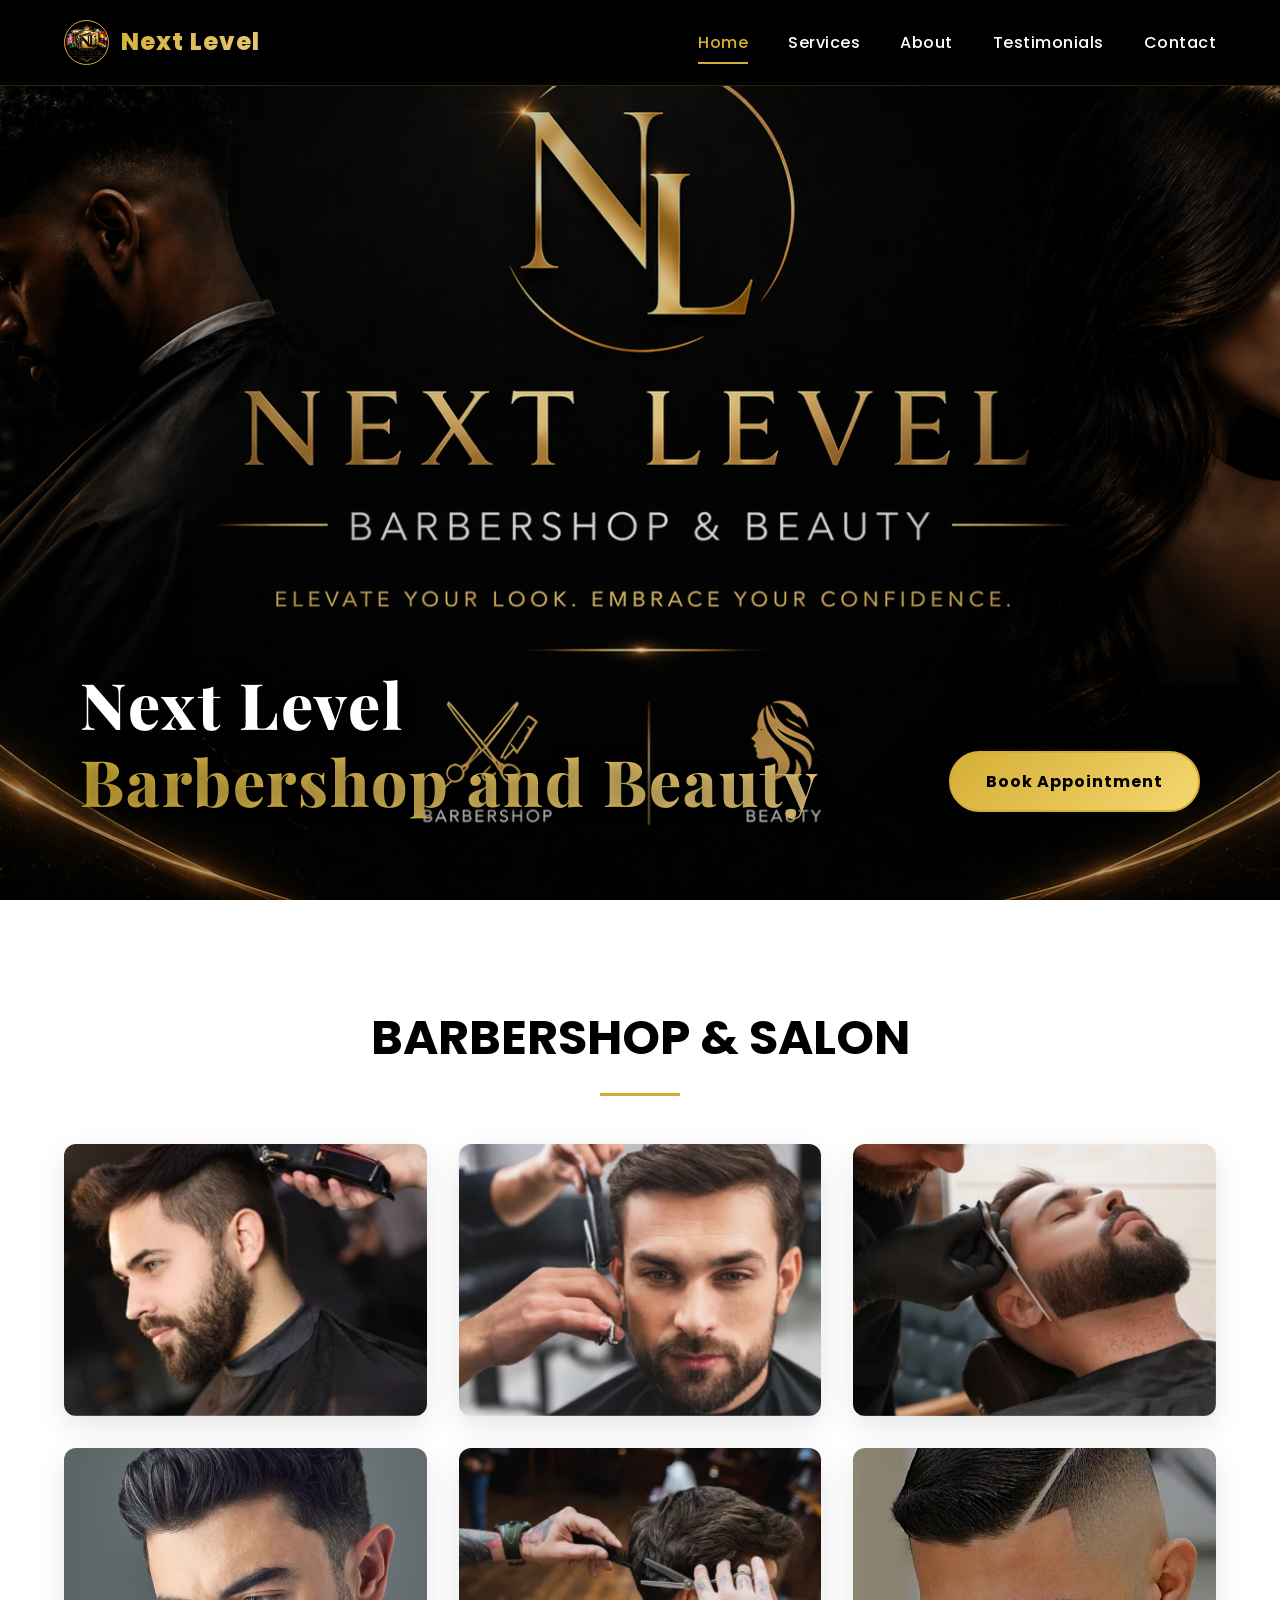
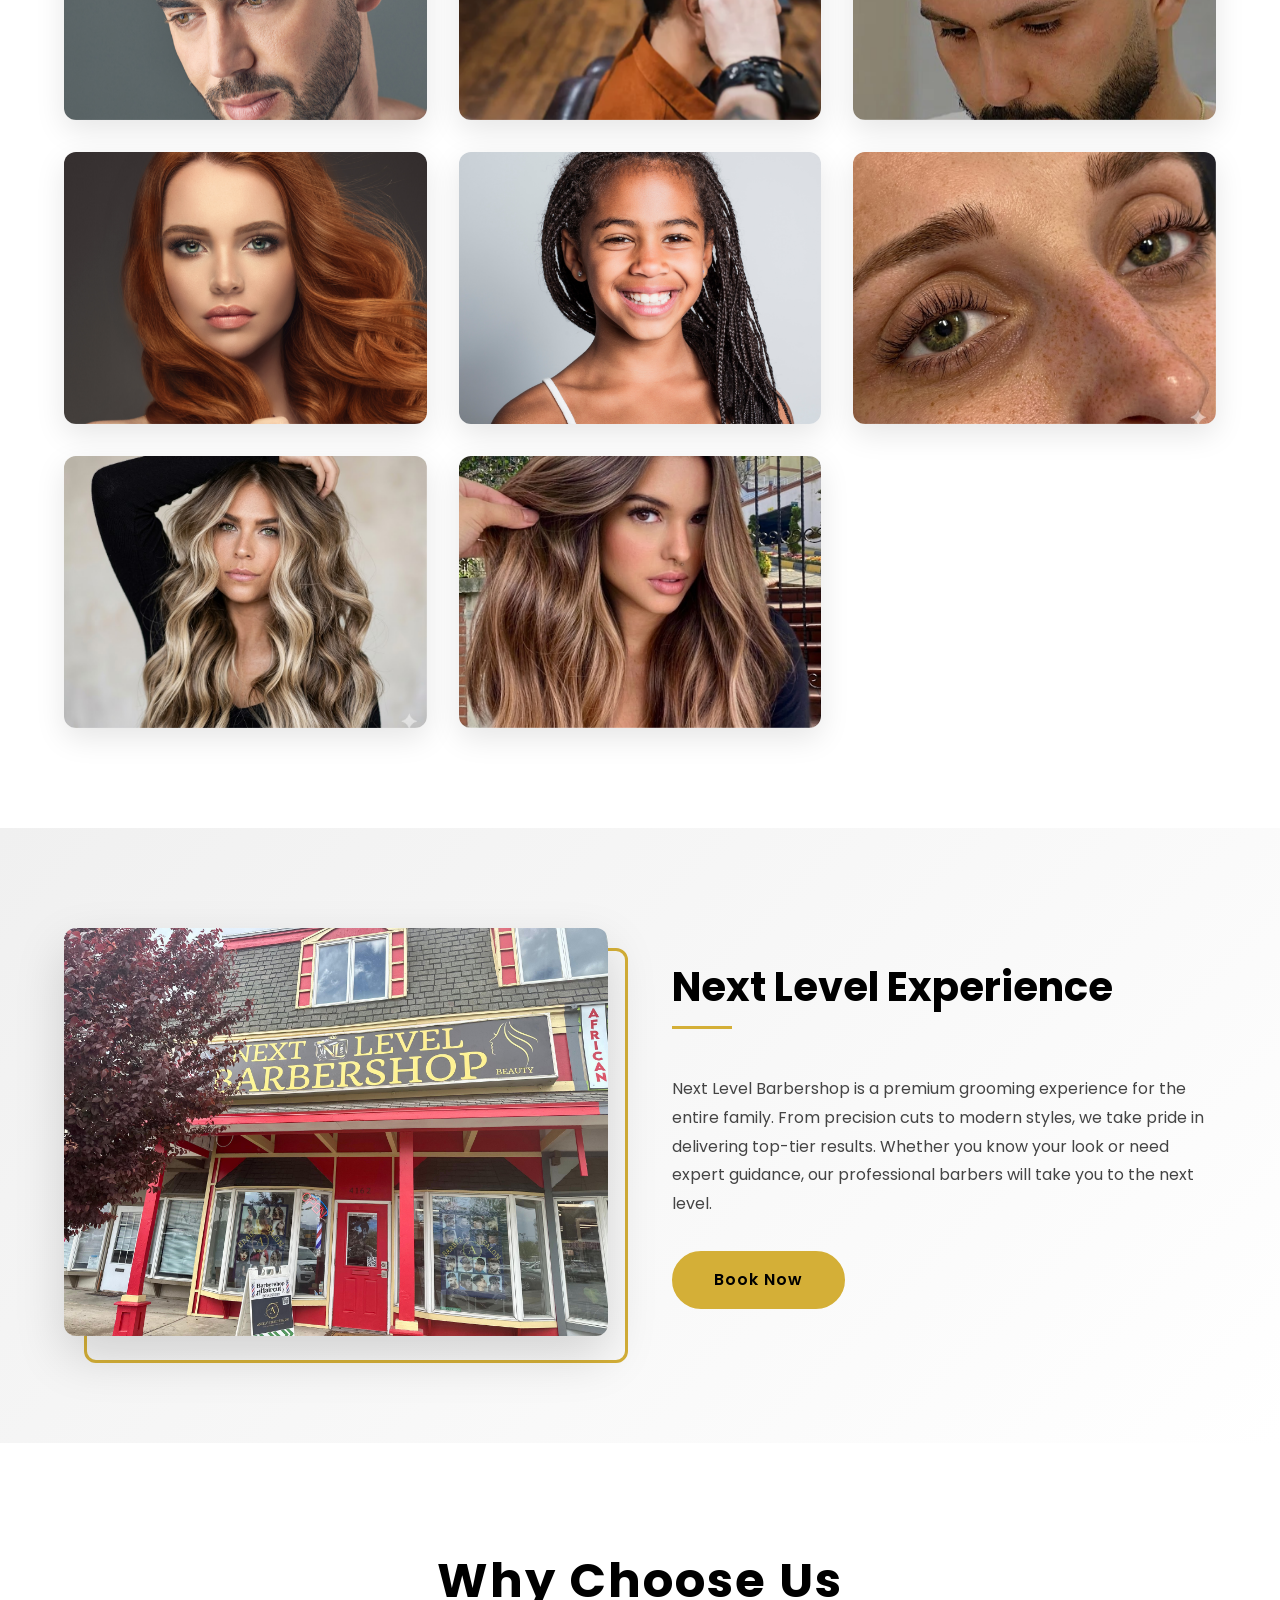
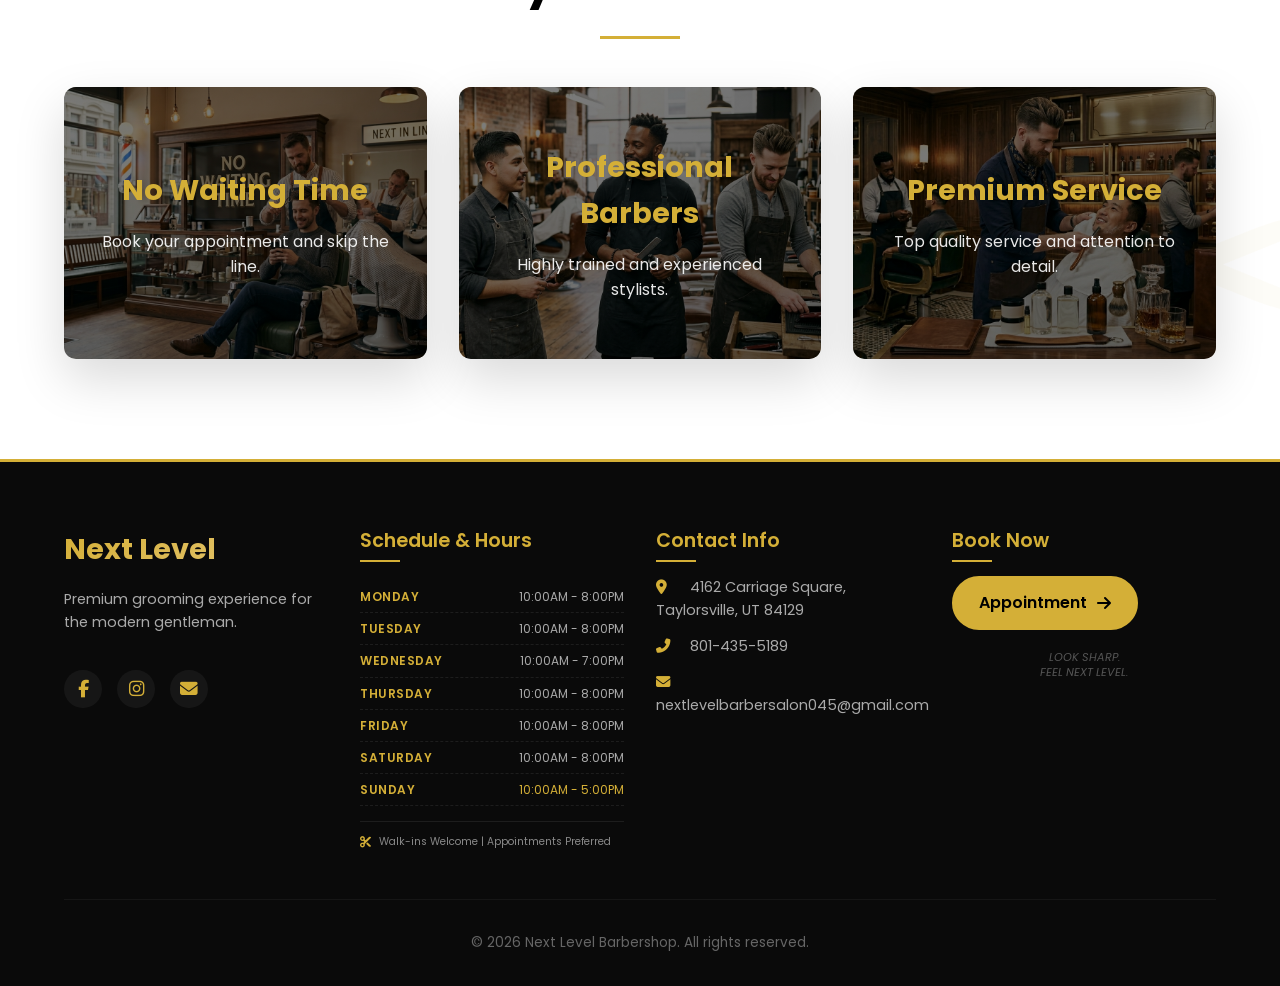
<file: index.html>
<!DOCTYPE html>
<html lang="en">
<head>
    <meta charset="UTF-8">
    <meta name="viewport" content="width=device-width, initial-scale=1.0">
    <meta name="description" content="Next Level Barbershop - La mejor barbería en Taylorsville, UT. Cortes de cabello, arreglo de barba, coloración y más. Reserva tu cita online.">
    <meta name="keywords" content="barbería, barbershop, cortes de cabello, fade, barba, Taylorsville, Utah">
    <meta name="author" content="Next Level Barbershop">
    <meta name="geo.region" content="US-UT">
    <meta name="geo.placename" content="Taylorsville">
    <meta name="geo.position" content="40.68066;-111.94588">
    <meta name="ICBM" content="40.68066, -111.94588">
    <meta name="robots" content="index, follow">
    <title>Next Level Barbershop | Barbería Premium en Taylorsville, UT</title>
    
    <!-- Favicon -->
    <link rel="icon" type="image/png" sizes="32x32" href="img/logo.png">
    <link rel="icon" type="image/png" sizes="16x16" href="img/logo.png">
    <link rel="apple-touch-icon" sizes="180x180" href="img/logo.png">
    <link rel="shortcut icon" type="image/png" href="img/logo.png">

    <!-- CSS -->
    <link rel="stylesheet" href="css/styles.css">

    <!-- Google Fonts & Font Awesome -->
    <link href="https://fonts.googleapis.com/css2?family=Poppins:wght@300;400;600;800&family=Playfair+Display:wght@400;700&display=swap" rel="stylesheet">
    <link rel="stylesheet" href="https://cdnjs.cloudflare.com/ajax/libs/font-awesome/6.5.0/css/all.min.css">
</head>
<body>

    <!-- PRELOADER -->
    <div id="preloader">
        <div class="loader-content">
            <img src="img/logo.png" alt="Next Level Logo">
            <div class="spinner"></div>
            <h3>NEXT LEVEL</h3>
            <p>Loading experience...</p>
        </div>
    </div>

    <!-- NAVBAR -->
    <header class="navbar">
        <div class="logo-container">
            <img src="img/logo.png" alt="Next Level Barbershop" class="logo-img">
            <span class="logo-text">Next Level</span>
        </div>

        <div class="menu-toggle">
            <i class="fas fa-bars"></i>
        </div>

        <ul class="nav-menu">
            <li><a href="index.html" class="nav-link active">Home</a></li>
            <li><a href="services.html" class="nav-link">Services</a></li>
            <li><a href="about.html" class="nav-link">About</a></li>
            <li><a href="testimonials.html" class="nav-link">Testimonials</a></li>
            <li><a href="contact.html" class="nav-link">Contact</a></li>
        </ul>
    </header>

    <!-- HERO SECTION - H1 IZQUIERDA, BOTÓN DERECHA -->
    <section class="hero">
        <div class="overlay"></div>
        <div class="hero-content">
            <h1 class="hero-title">Next Level<br><span>Barbershop and Beauty </span></h1>
        </div>
        <div class="hero-btn">
            <a href="https://www.vagaro.com/angelysbeautyandbarbersalon/book-now" class="btn">Book Appointment</a>
        </div>
    </section>

    <!-- SERVICES GALLERY -->
    <section id="services" class="gallery">
        <h2>BARBERSHOP & SALON</h2>
        <div class="gallery-grid">
            <div class="gallery-item" data-title="High Fade">
                <img src="img/highfade2.png" alt="High Fade">
            </div>
            <div class="gallery-item" data-title="Classic Cut">
                <img src="img/ClassicCut.png" alt="Classic Cut">
            </div>
            <div class="gallery-item" data-title="Beard Trim">
                <img src="img/BeardTrim.png" alt="Beard Trim">
            </div>
            <div class="gallery-item" data-title="Skin Fade">
                <img src="img/SkinFade.png" alt="Skin Fade">
            </div>
            <div class="gallery-item" data-title="Textured Flow Fade">
                <img src="img/TextureFade.png" alt="Textured flow fade">
            </div>
            <div class="gallery-item" data-title="Artist Design">
                <img src="img/Artistdesign.jpg" alt="Artist design">
            </div>
            <div class="gallery-item" data-title="Women's Perm">
                <img src="img/WomensPerm.png" alt="Women's Perm">
            </div>
            <div class="gallery-item" data-title="Children's Cut">
                <img src="img/childrencut.png" alt="Children's Cut">
            </div>
            <div class="gallery-item" data-title="Lash Lift And Tint">
                <img src="img/Lashliftandtint.jpg" alt="Lash Lift And Tint">
            </div>
            <div class="gallery-item" data-title="Money Piece">
                <img src="img/Moneypiecebalayage.jpg" alt="Money Piece Balayage">
            </div>
            <div class="gallery-item" data-title="Caramel Balayage">
                <img src="img/Caramelbalayage.jpg" alt="Caramel Balayage">
            </div>
        </div>
    </section>

    <!-- ABOUT SECTION -->
    <section id="about" class="about">
        <div class="about-container">
            <div class="about-image">
                <img src="img/about2.jpeg" alt="Barber">
            </div>
            <div class="about-text">
                <h2>Next Level Experience</h2>
                <p>
                    Next Level Barbershop is a premium grooming experience for the entire family.
                    From precision cuts to modern styles, we take pride in delivering top-tier results.
                    Whether you know your look or need expert guidance, our professional barbers will take you to the next level.
                </p>
                <a href="https://www.vagaro.com/angelysbeautyandbarbersalon/book-now" class="btn">Book Now</a>
            </div>
        </div>
    </section>

    <!-- BENEFITS SECTION -->
    <section class="benefits-section">
        <h2 class="section-title center">Why Choose Us</h2>
        <div class="benefits">
            <div class="benefit benefit-1">
                <div class="overlay">
                    <h3>No Waiting Time</h3>
                    <p>Book your appointment and skip the line.</p>
                </div>
            </div>
            <div class="benefit benefit-2">
                <div class="overlay">
                    <h3>Professional Barbers</h3>
                    <p>Highly trained and experienced stylists.</p>
                </div>
            </div>
            <div class="benefit benefit-3">
                <div class="overlay">
                    <h3>Premium Service</h3>
                    <p>Top quality service and attention to detail.</p>
                </div>
            </div>
        </div>
    </section>

    <!-- FOOTER -->
    <footer class="footer">
        <div class="footer-container">
            <div class="footer-col">
                <h3>Next Level</h3>
                <p>Premium grooming experience for the modern gentleman.</p>
                <div class="socials">
                    <a href="https://web.facebook.com/profile.php?id=100095076344630" target="_blank" rel="noopener noreferrer" title="Facebook"><i class="fab fa-facebook-f"></i></a>
                    <a href="https://www.instagram.com/angelysbeautynbarber" target="_blank" rel="noopener noreferrer" title="Instagram"><i class="fab fa-instagram"></i></a>
                    <a href="mailto:nextlevelbarbersalon045@gmail.com" title="Email"><i class="fas fa-envelope"></i></a>
                </div>
            </div>

            <div class="footer-col">
                <h4>Schedule & Hours</h4>
                <div class="hours-list">
                    <div class="hour-row"><span class="day">MONDAY</span><span class="time">10:00AM - 8:00PM</span></div>
                    <div class="hour-row"><span class="day">TUESDAY</span><span class="time">10:00AM - 8:00PM</span></div>
                    <div class="hour-row"><span class="day">WEDNESDAY</span><span class="time">10:00AM - 7:00PM</span></div>
                    <div class="hour-row"><span class="day">THURSDAY</span><span class="time">10:00AM - 8:00PM</span></div>
                    <div class="hour-row"><span class="day">FRIDAY</span><span class="time">10:00AM - 8:00PM</span></div>
                    <div class="hour-row"><span class="day">SATURDAY</span><span class="time">10:00AM - 8:00PM</span></div>
                    <div class="hour-row sunday"><span class="day">SUNDAY</span><span class="time">10:00AM - 5:00PM</span></div>
                </div>
                <div class="walkin-badge">
                    <i class="fas fa-cut"></i>
                    <span>Walk-ins Welcome | Appointments Preferred</span>
                </div>
            </div>

            <div class="footer-col">
                <h4>Contact Info</h4>
                <ul>
                    <li><i class="fas fa-map-marker-alt"></i> 4162 Carriage Square, Taylorsville, UT 84129</li>
                    <li><i class="fas fa-phone-alt"></i> 801-435-5189</li>
                    <li><i class="fas fa-envelope"></i> nextlevelbarbersalon045@gmail.com</li>
                </ul>
            </div>

            <div class="footer-col">
                <h4>Book Now</h4>
                <a href="https://www.vagaro.com/angelysbeautyandbarbersalon/book-now" class="btn-footer" target="_blank" rel="noopener noreferrer">
                    Appointment <i class="fas fa-arrow-right"></i>
                </a>
                <div class="footer-slogan">
                    <p>LOOK SHARP.<br>FEEL NEXT LEVEL.</p>
                </div>
            </div>
        </div>
        <div class="footer-bottom">
            <p>&copy; 2026 Next Level Barbershop. All rights reserved.</p>
        </div>
    </footer>

    <!-- SCRIPTS -->
    <script src="js/navbar.js"></script>
    <script>
        // Preloader
        window.addEventListener("load", function() {
            const preloader = document.getElementById("preloader");
            if (preloader) {
                setTimeout(() => {
                    preloader.style.opacity = "0";
                    setTimeout(() => {
                        preloader.style.display = "none";
                    }, 500);
                }, 800);
            }
        });
    </script>
</body>
</html>
</file>
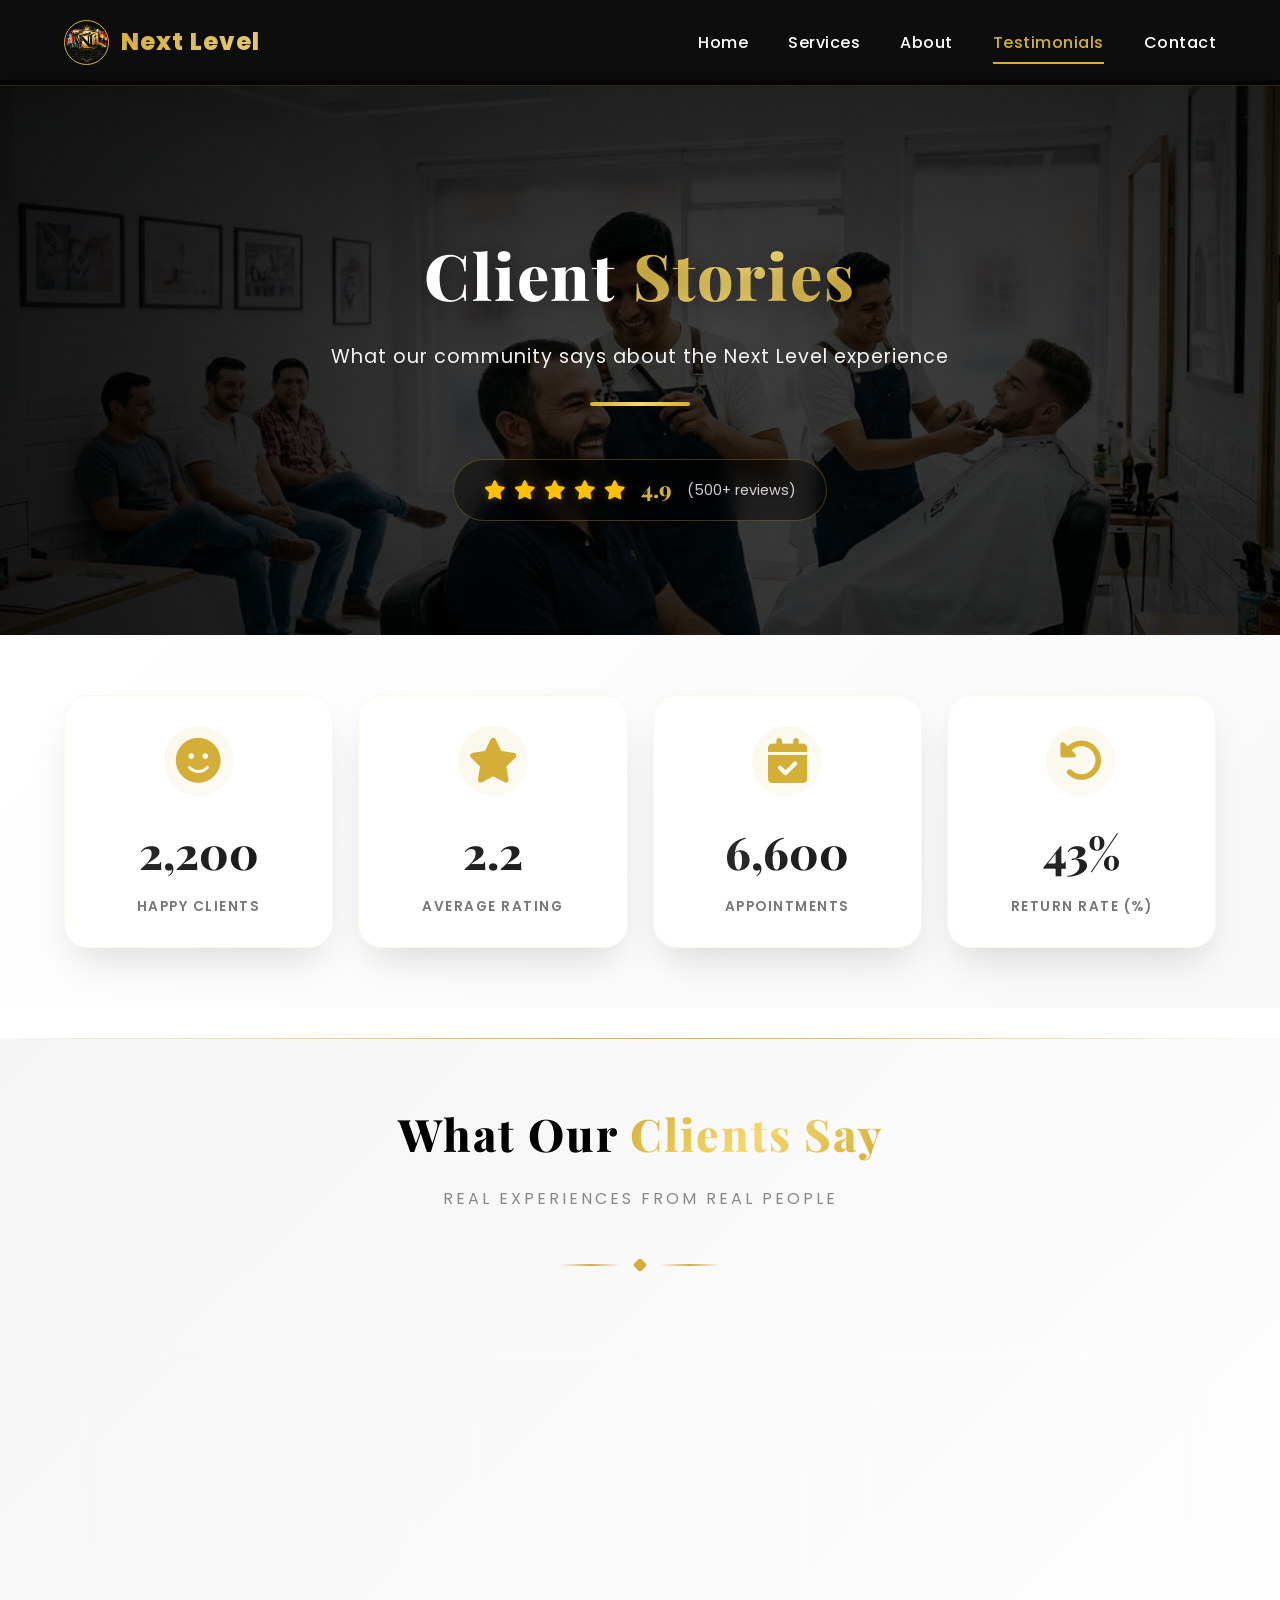
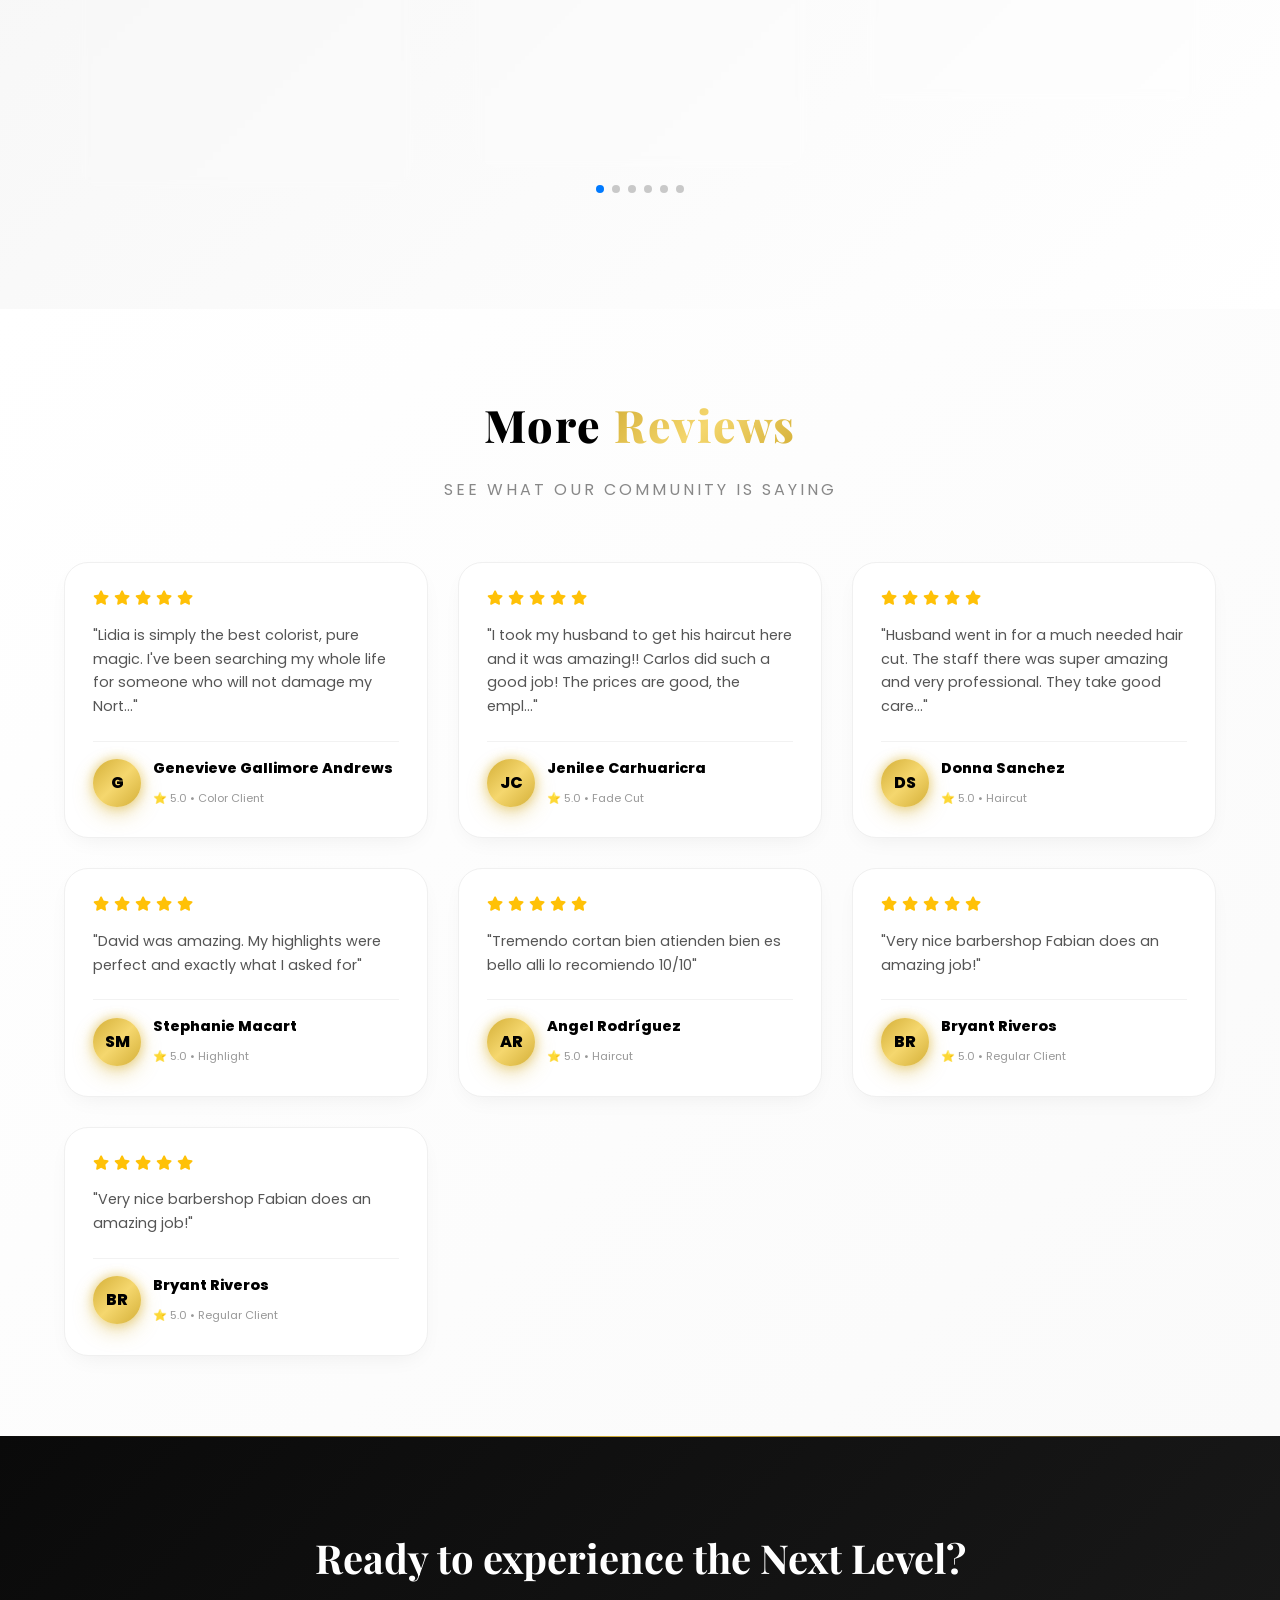
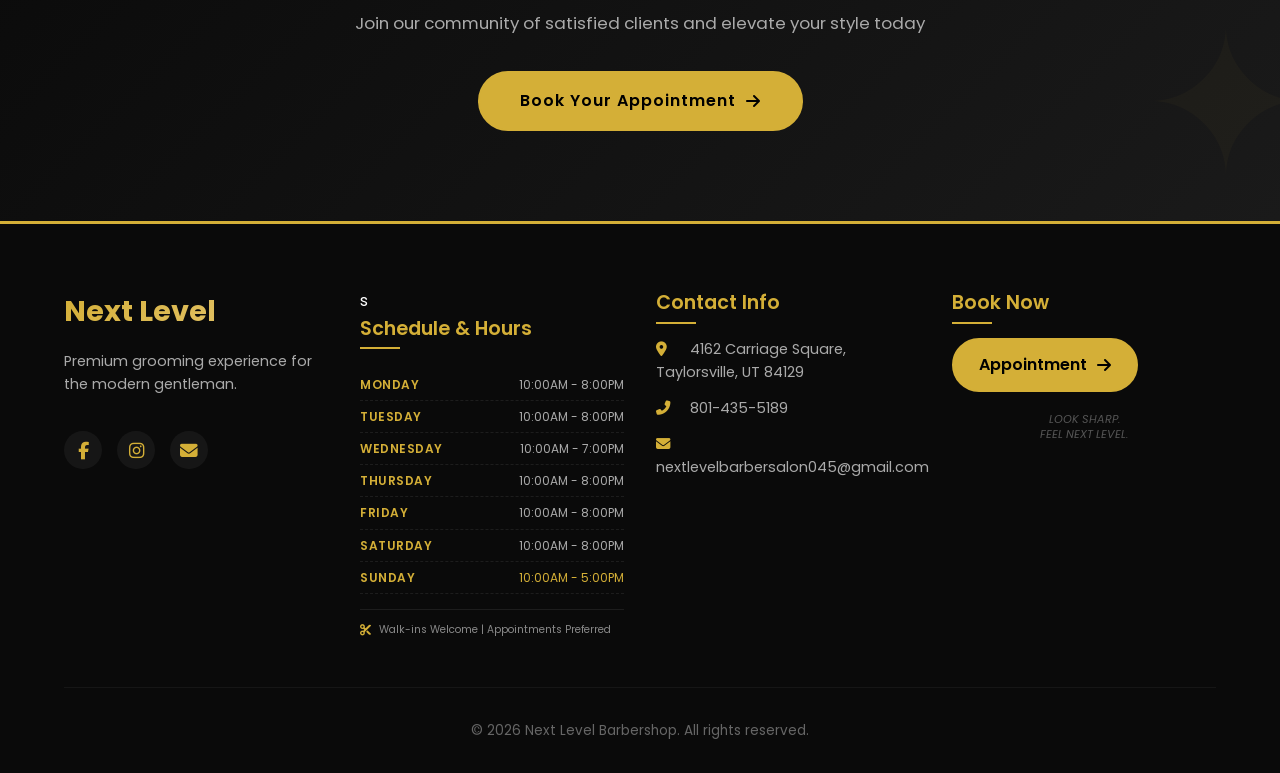
<file: testimonials.html>
<!DOCTYPE html>
<html lang="en">
<head>
    <meta charset="UTF-8">
    <meta name="viewport" content="width=device-width, initial-scale=1.0">
    <meta name="description" content="Read what our clients say about Next Level Barbershop & Beauty. Real reviews from satisfied customers.">
    <meta name="keywords" content="barbería, barbershop, cortes de cabello, fade, barba, Taylorsville, Utah">
    <meta name="author" content="Next Level Barbershop">
    <meta name="geo.region" content="US-UT">
    <meta name="geo.placename" content="Taylorsville">
    <meta name="geo.position" content="40.68066;-111.94588">
    <meta name="ICBM" content="40.68066, -111.94588">
    <meta name="robots" content="contact, follow">
    <title>Next Level Barbershop & Beauty - Testimonials</title>
    <link rel="icon" type="image/png" sizes="32x32" href="img/logo.png">
    <link rel="icon" type="image/png" sizes="16x16" href="img/logo.png">
    <link rel="apple-touch-icon" sizes="180x180" href="img/logo.png">
    <link rel="shortcut icon" type="image/png" href="img/logo.png">

    <!-- CSS -->
    <link rel="stylesheet" href="css/styles.css">
    <link rel="stylesheet" href="css/testimonials.css">

    <!-- GOOGLE FONTS & FONT AWESOME -->
    <link href="https://fonts.googleapis.com/css2?family=Poppins:wght@300;400;600;800&family=Playfair+Display:wght@400;700&display=swap" rel="stylesheet">
    <link rel="stylesheet" href="https://cdnjs.cloudflare.com/ajax/libs/font-awesome/6.5.0/css/all.min.css">
    
    <!-- Swiper CSS -->
    <link rel="stylesheet" href="https://cdn.jsdelivr.net/npm/swiper@11/swiper-bundle.min.css">
</head>
<body>

    <!-- NAVBAR -->
    <header class="navbar">
        <div class="logo-container">
            <img src="img/logo.png" alt="Next Level Barbershop" class="logo-img">
            <span class="logo-text">Next Level</span>
        </div>

        <div class="menu-toggle">
            <i class="fas fa-bars"></i>
        </div>

        <ul class="nav-menu">
            <li><a href="index.html" class="nav-link">Home</a></li>
            <li><a href="services.html" class="nav-link">Services</a></li>
            <li><a href="about.html" class="nav-link">About</a></li>
            <li><a href="testimonials.html" class="nav-link active">Testimonials</a></li>
            <li><a href="contact.html" class="nav-link">Contact</a></li>
        </ul>
    </header>

    <main>
        <!-- HERO SECTION -->
        <section class="testimonials-hero">
            <div class="testimonials-hero__overlay"></div>
            <div class="testimonials-hero__content">
                <h1 class="testimonials-hero__title">Client <span>Stories</span></h1>
                <p class="testimonials-hero__subtitle">What our community says about the Next Level experience</p>
                <div class="testimonials-hero__divider"></div>
                <div class="testimonials-hero__rating">
                    <div class="rating-stars">
                        <i class="fas fa-star"></i>
                        <i class="fas fa-star"></i>
                        <i class="fas fa-star"></i>
                        <i class="fas fa-star"></i>
                        <i class="fas fa-star"></i>
                    </div>
                    <span class="rating-score">4.9</span>
                    <span class="rating-count">(500+ reviews)</span>
                </div>
            </div>
        </section>

        <!-- STATS SECTION -->
        <section class="stats-section">
            <div class="container">
                <div class="stats-grid">
                    <div class="stat-card">
                        <div class="stat-icon"><i class="fas fa-smile"></i></div>
                        <div class="stat-number" data-count="5000">0</div>
                        <div class="stat-label">Happy Clients</div>
                    </div>
                    <div class="stat-card">
                        <div class="stat-icon"><i class="fas fa-star"></i></div>
                        <div class="stat-number" data-count="4.9">0</div>
                        <div class="stat-label">Average Rating</div>
                    </div>
                    <div class="stat-card">
                        <div class="stat-icon"><i class="fas fa-calendar-check"></i></div>
                        <div class="stat-number" data-count="15000">0</div>
                        <div class="stat-label">Appointments</div>
                    </div>
                    <div class="stat-card">
                        <div class="stat-icon"><i class="fas fa-undo-alt"></i></div>
                        <div class="stat-number" data-count="98">0</div>
                        <div class="stat-label">Return Rate (%)</div>
                    </div>
                </div>
            </div>
        </section>

        <!-- FEATURED TESTIMONIALS CAROUSEL -->
        <section class="featured-section">
            <div class="container">
                <div class="section-header">
                    <h2 class="section-title">What Our <span>Clients Say</span></h2>
                    <p class="section-subtitle">Real experiences from real people</p>
                    <div class="title-decoration">
                        <div class="line"></div>
                        <div class="dot"></div>
                        <div class="line"></div>
                    </div>
                </div>

                <div class="swiper testimonials-swiper">
                    <div class="swiper-wrapper">
                        <!-- Testimonial 1 -->
                        <div class="swiper-slide">
                            <div class="testimonial-card featured">
                                <div class="testimonial-quote"><i class="fas fa-quote-left"></i></div>
                                <div class="testimonial-stars">
                                    <i class="fas fa-star"></i><i class="fas fa-star"></i><i class="fas fa-star"></i><i class="fas fa-star"></i><i class="fas fa-star"></i>
                                </div>
                                <p class="testimonial-text">"Lidia is simply the best colorist, pure magic. I've been searching my whole life for someone who will not damage my Northern European hair. She spent her entire day slowly lifting my hair and toning. Today is the day after I have minimal dryness my hair has never been so healthy, blond and long. Lidia is worth twice what she charges. The products in her salon are far below Ulta price. She's an amazing conversationalist not to be missed. She's a master of her craft and extremely talented. She has a customer for life in me. If you want long bleached healthy hair this is your girl. I highly recommend 1000000%"</p>
                                <div class="testimonial-author">
                                    <div class="author-initial">G</div>
                                    <div class="author-info">
                                        <h4>Genevieve Gallimore Andrews</h4>
                                        <span>⭐ 5.0 • Color Client</span>
                                    </div>
                                </div>
                            </div>
                        </div>

                        <!-- Testimonial 2 -->
                        <div class="swiper-slide">
                            <div class="testimonial-card featured">
                                <div class="testimonial-quote"><i class="fas fa-quote-left"></i></div>
                                <div class="testimonial-stars">
                                    <i class="fas fa-star"></i><i class="fas fa-star"></i><i class="fas fa-star"></i><i class="fas fa-star"></i><i class="fas fa-star"></i>
                                </div>
                                <p class="testimonial-text">"I took my husband to get his haircut here and it was amazing!! Carlos did such a good job! The prices are good, the employees are very kind/attentive and the quality of the services are amazing. We will be coming back here 100%"</p>
                                <div class="testimonial-author">
                                    <div class="author-initial">JC</div>
                                    <div class="author-info">
                                        <h4>Jenilee Carhuaricra</h4>
                                        <span>⭐ 5.0 • Fade Cut</span>
                                    </div>
                                </div>
                            </div>
                        </div>

                        <!-- Testimonial 3 -->
                        <div class="swiper-slide">
                            <div class="testimonial-card featured">
                                <div class="testimonial-quote"><i class="fas fa-quote-left"></i></div>
                                <div class="testimonial-stars">
                                    <i class="fas fa-star"></i><i class="fas fa-star"></i><i class="fas fa-star"></i><i class="fas fa-star"></i><i class="fas fa-star"></i>
                                </div>
                                <p class="testimonial-text">"Husband went in for a much needed hair cut. The staff there was super amazing and very professional. They take good care of their customers"</p>
                                <div class="testimonial-author">
                                    <div class="author-initial">DS</div>
                                    <div class="author-info">
                                        <h4>Donna Sanchez</h4>
                                        <span>⭐ 5.0 • Haircut</span>
                                    </div>
                                </div>
                            </div>
                        </div>

                        <!-- Testimonial 4 -->
                        <div class="swiper-slide">
                            <div class="testimonial-card featured">
                                <div class="testimonial-quote"><i class="fas fa-quote-left"></i></div>
                                <div class="testimonial-stars">
                                    <i class="fas fa-star"></i><i class="fas fa-star"></i><i class="fas fa-star"></i><i class="fas fa-star"></i><i class="fas fa-star"></i>
                                </div>
                                <p class="testimonial-text">"David was amazing. My highlights were perfect and exactly what I asked for"</p>
                                <div class="testimonial-author">
                                    <div class="author-initial">SM</div>
                                    <div class="author-info">
                                        <h4>Stephanie Macart</h4>
                                        <span>⭐ 5.0 • Highlight</span>
                                    </div>
                                </div>
                            </div>
                        </div>

                        <!-- Testimonial 5 -->
                        <div class="swiper-slide">
                            <div class="testimonial-card featured">
                                <div class="testimonial-quote"><i class="fas fa-quote-left"></i></div>
                                <div class="testimonial-stars">
                                    <i class="fas fa-star"></i><i class="fas fa-star"></i><i class="fas fa-star"></i><i class="fas fa-star"></i><i class="fas fa-star"></i>
                                </div>
                                <p class="testimonial-text">"Tremendo cortan bien atienden bien es bello alli lo recomiendo 10/10"</p>
                                <div class="testimonial-author">
                                    <div class="author-initial">AR</div>
                                    <div class="author-info">
                                        <h4>Angel Rodríguez</h4>
                                        <span>⭐ 5.0 • Haircut</span>
                                    </div>
                                </div>
                            </div>
                        </div>

                        <!-- Testimonial 6 -->
                        <div class="swiper-slide">
                            <div class="testimonial-card featured">
                                <div class="testimonial-quote"><i class="fas fa-quote-left"></i></div>
                                <div class="testimonial-stars">
                                    <i class="fas fa-star"></i><i class="fas fa-star"></i><i class="fas fa-star"></i><i class="fas fa-star"></i><i class="fas fa-star"></i>
                                </div>
                                <p class="testimonial-text">"Very nice barbershop Fabian does an amazing job!"</p>
                                <div class="testimonial-author">
                                    <div class="author-initial">BR</div>
                                    <div class="author-info">
                                        <h4>Bryant Riveros</h4>
                                        <span>⭐ 5.0 • Regular Client</span>
                                    </div>
                                </div>
                            </div>
                        </div>
                    </div>
                    <div class="swiper-pagination"></div>
                    <div class="swiper-button-next"></div>
                    <div class="swiper-button-prev"></div>
                </div>
            </div>
        </section>

        <!-- ALL TESTIMONIALS GRID -->
        <section class="all-testimonials">
            <div class="container">
                <div class="section-header">
                    <h2 class="section-title">More <span>Reviews</span></h2>
                    <p class="section-subtitle">See what our community is saying</p>
                </div>

                <div class="testimonials-grid" id="testimonialsGrid">
                    <!-- Testimonials loaded dynamically -->
                </div>
            </div>
        </section>

        <!-- CTA SECTION -->
        <section class="cta-section">
            <div class="cta-container">
                <h2>Ready to experience the Next Level?</h2>
                <p>Join our community of satisfied clients and elevate your style today</p>
                <a href="https://www.vagaro.com/angelysbeautyandbarbersalon/book-now" class="btn btn--primary" target="_blank" rel="noopener noreferrer">
                    Book Your Appointment <i class="fas fa-arrow-right"></i>
                </a>
            </div>
        </section>
    </main>

    <!-- FOOTER -->
    <footer class="footer">
        <div class="footer-container">
            <div class="footer-col">
                <h3>Next Level</h3>
                <p>Premium grooming experience for the modern gentleman.</p>
                <div class="socials">
                    <a href="https://web.facebook.com/profile.php?id=100095076344630&mibextid=wwXIfr&rdid=1HoKhTThtDlv4sR5&share_url=https%3A%2F%2Fweb.facebook.com%2Fshare%2F1EBWk6GXyi%2F%3Fmibextid%3DwwXIfr%26_rdc%3D1%26_rdr#" target="_blank" rel="noopener noreferrer" title="Follow us on Facebook"><i class="fab fa-facebook-f"></i></a>
                    <a href="https://www.instagram.com/angelysbeautynbarber?igsh=MThjODI4cjduc2FsaA%3D%3D&utm_source=qr" target="_blank" rel="noopener noreferrer" title="Follow us on Instagram"><i class="fab fa-instagram"></i></a>
                    <a href="mailto:nextlevelbarbersalon045@gmail.com" title="Send us an email"><i class="fas fa-envelope"></i></a>
                </div>
            </div>

            <div class="footer-col">s
                <h4>Schedule & Hours</h4>
                <div class="hours-list">
                    <div class="hour-row"><span class="day">MONDAY</span><span class="time">10:00AM - 8:00PM</span></div>
                    <div class="hour-row"><span class="day">TUESDAY</span><span class="time">10:00AM - 8:00PM</span></div>
                    <div class="hour-row"><span class="day">WEDNESDAY</span><span class="time">10:00AM - 7:00PM</span></div>
                    <div class="hour-row"><span class="day">THURSDAY</span><span class="time">10:00AM - 8:00PM</span></div>
                    <div class="hour-row"><span class="day">FRIDAY</span><span class="time">10:00AM - 8:00PM</span></div>
                    <div class="hour-row"><span class="day">SATURDAY</span><span class="time">10:00AM - 8:00PM</span></div>
                    <div class="hour-row sunday"><span class="day">SUNDAY</span><span class="time">10:00AM - 5:00PM</span></div>
                </div>
                <div class="walkin-badge">
                    <i class="fas fa-cut"></i>
                    <span>Walk-ins Welcome | Appointments Preferred</span>
                </div>
            </div>

            <div class="footer-col">
                <h4>Contact Info</h4>
                <ul>
                    <li><i class="fas fa-map-marker-alt"></i> 4162 Carriage Square, Taylorsville, UT 84129</li>
                    <li><i class="fas fa-phone-alt"></i> 801-435-5189</li>
                    <li><i class="fas fa-envelope"></i> nextlevelbarbersalon045@gmail.com</li>
                </ul>
            </div>

            <div class="footer-col">        
                <h4>Book Now</h4>
                <a href="https://www.vagaro.com/angelysbeautyandbarbersalon/book-now" class="btn-footer" target="_blank" rel="noopener noreferrer">Appointment <i class="fas fa-arrow-right"></i></a>
                <div class="footer-slogan"><p>LOOK SHARP.<br>FEEL NEXT LEVEL.</p></div>
            </div>
        </div>
        <div class="footer-bottom"><p>&copy; 2026 Next Level Barbershop. All rights reserved.</p></div>
    </footer>

    <!-- SCRIPTS -->
    <script src="https://cdn.jsdelivr.net/npm/swiper@11/swiper-bundle.min.js"></script>
    <script src="js/navbar.js"></script>
    <script src="js/testimonials.js"></script>
</body>
</html>
</file>
<file: css/styles.css>
/* ========================================
   RESET & BASE
   ======================================== */
*,
*::before,
*::after {
    margin: 0;
    padding: 0;
    box-sizing: border-box;
}

/* ========================================
   VARIABLES GLOBALES
   ======================================== */
:root {
    /* Colores principales */
    --gold: #D4AF37;
    --gold-dark: #B8960F;
    --gold-light: #E8C97A;
    --black: #000000;
    --black-light: #111111;
    --black-dark: #0a0a0a;
    --white: #ffffff;
    --gray: #f0f0f0;
    --gray-dark: #1a1a1a;
    
    /* Tipografía */
    --font-primary: 'Poppins', sans-serif;
    --font-secondary: 'Playfair Display', serif;
    
    /* Sombras */
    --shadow-sm: 0 5px 20px rgba(0, 0, 0, 0.05);
    --shadow-md: 0 10px 30px rgba(0, 0, 0, 0.1);
    --shadow-lg: 0 20px 50px rgba(0, 0, 0, 0.15);
    --shadow-gold: 0 10px 30px rgba(212, 175, 55, 0.2);
    --shadow-black: 0 20px 40px rgba(0, 0, 0, 0.3);
    
    /* Transiciones */
    --transition: all 0.4s cubic-bezier(0.25, 0.46, 0.45, 0.94);
    
    /* Espaciado */
    --section-padding: 100px 5%;
    --container-width: 1400px;
    --border-radius: 12px;
}

/* ========================================
   TIPOGRAFÍA BASE
   ======================================== */
body {
    font-family: var(--font-primary);
    background-color: var(--white);
    color: var(--black);
    line-height: 1.6;
    overflow-x: hidden;
}

::selection {
    background: var(--gold);
    color: var(--black);
}

/* ========================================
   ESTILO DE TÍTULOS (Elegante y consistente)
   ======================================== */
.section-title {
    font-size: 3rem;
    font-weight: 700;
    text-align: center;
    margin-bottom: 1rem;
    letter-spacing: 2px;
    position: relative;
    color: var(--black);
}

.section-title span {
    color: var(--gold);
}

.section-subtitle {
    text-align: center;
    color: #666;
    margin-bottom: 3rem;
    font-size: 1.1rem;
    letter-spacing: 1px;
}

/* Línea decorativa elegante */
.title-decoration {
    display: flex;
    justify-content: center;
    align-items: center;
    gap: 15px;
    margin-bottom: 3rem;
}

.title-decoration .line {
    width: 60px;
    height: 2px;
    background: linear-gradient(90deg, transparent, var(--gold), transparent);
}

.title-decoration .dot {
    width: 8px;
    height: 8px;
    background: var(--gold);
    transform: rotate(45deg);
}

/* ========================================
   BOTONES PREMIUM
   ======================================== */
.btn {
    display: inline-block;
    padding: 14px 40px;
    background: var(--gold);
    color: var(--black);
    text-decoration: none;
    border-radius: 50px;
    font-weight: 600;
    letter-spacing: 1px;
    transition: var(--transition);
    border: 2px solid var(--gold);
    cursor: pointer;
    position: relative;
    overflow: hidden;
    z-index: 1;
}

.btn::before {
    content: '';
    position: absolute;
    top: 0;
    left: -100%;
    width: 100%;
    height: 100%;
    background: var(--black);
    transition: var(--transition);
    z-index: -1;
}

.btn:hover::before {
    left: 0;
}

.btn:hover {
    color: var(--gold);
    border-color: var(--black);
    transform: translateY(-3px);
    box-shadow: var(--shadow-gold);
}

.btn-outline {
    background: transparent;
    color: var(--gold);
    border: 2px solid var(--gold);
}

.btn-outline::before {
    background: var(--gold);
}

.btn-outline:hover {
    color: var(--black);
    border-color: var(--gold);
}

/* ========================================
   NAVBAR PREMIUM
   ======================================== */
/* ========================================
   NAVBAR PREMIUM - VERSIÓN COMPLETA
   ======================================== */
.navbar {
    position: fixed;
    width: 100%;
    top: 0;
    left: 0;
    padding: 20px 5%;
    display: flex;
    justify-content: space-between;
    align-items: center;
    background: rgba(0, 0, 0, 0.95);
    -webkit-backdrop-filter: blur(10px);
    backdrop-filter: blur(10px);
    z-index: 1000;
    transition: all 0.4s cubic-bezier(0.25, 0.46, 0.45, 0.94);
    border-bottom: 1px solid rgba(212, 175, 55, 0.2);
}

.navbar.scrolled {
    padding: 12px 5%;
    background: rgba(0, 0, 0, 0.98);
    border-bottom-color: var(--gold);
}
.nav-menu li a.active {
    color: var(--gold);
}

.nav-menu li a.active::before {
    width: 100%;
}
/* ===== LOGO CON IMAGEN ===== */
.logo-container {
    display: flex;
    align-items: center;
    gap: 12px;
    cursor: pointer;
    z-index: 1001;
}

.logo-img {
    width: 45px;
    height: 45px;
    object-fit: cover;
    border-radius: 50%;
    border: 1px solid var(--gold);
}

.logo-text {
    font-size: 1.5rem;
    font-weight: 800;
    background: linear-gradient(135deg, var(--gold) 0%, var(--gold-light) 100%);
    -webkit-background-clip: text;
    background-clip: text;
    color: transparent;
    letter-spacing: 1px;
}

/* ===== MENÚ DESKTOP ===== */
.nav-menu {
    display: flex;
    list-style: none;
    gap: 2.5rem;
    margin: 0;
    padding: 0;
}

.nav-menu li {
    list-style: none;
}

.nav-menu li a {
    text-decoration: none;
    color: #ffffff;
    font-weight: 500;
    transition: all 0.3s ease;
    position: relative;
    letter-spacing: 0.5px;
    font-size: 1rem;
    padding: 5px 0;
}

/* Efecto underline dorado */
.nav-menu li a::before {
    content: '';
    position: absolute;
    bottom: -5px;
    left: 0;
    width: 0;
    height: 2px;
    background: var(--gold);
    transition: width 0.3s ease;
}

.nav-menu li a:hover::before {
    width: 100%;
}

.nav-menu li a:hover {
    color: var(--gold);
}

/* ===== BOTÓN HAMBURGUESA ===== */
.menu-toggle {
    display: none;
    font-size: 1.5rem;
    color: var(--gold);
    cursor: pointer;
    z-index: 1001;
    padding: 10px;
    border: 2px solid var(--gold);
    border-radius: 10px;
    transition: all 0.3s ease;
    background: transparent;
}

.menu-toggle:hover {
    background: var(--gold);
    color: #000000;
    box-shadow: 0 0 15px rgba(212, 175, 55, 0.5);
}

/* Cambiar ícono cuando está activo */
.menu-toggle.active {
    background: var(--gold);
    color: #000000;
}

.menu-toggle.active i {
    transform: rotate(90deg);
    transition: transform 0.3s ease;
}

/* ===== OVERLAY ===== */
.menu-overlay {
    position: fixed;
    top: 0;
    left: 0;
    width: 100%;
    height: 100%;
    background: rgba(0, 0, 0, 0.8);
    z-index: 999;
    opacity: 0;
    visibility: hidden;
    transition: all 0.3s ease;
}

.menu-overlay.active {
    opacity: 1;
    visibility: visible;
}

/* ===== RESPONSIVE MÓVIL ===== */
@media (max-width: 768px) {
    .menu-toggle {
        display: flex;
        align-items: center;
        justify-content: center;
    }

    .nav-menu {
        position: fixed;
        top: 0;
        right: -100%;
        width: 280px;
        height: 100vh;
        background: linear-gradient(135deg, #0a0a0a 0%, #1a1a1a 100%);
        flex-direction: column;
        justify-content: center;
        align-items: center;
        gap: 2rem;
        transition: right 0.4s cubic-bezier(0.25, 0.46, 0.45, 0.94);
        z-index: 1000;
        box-shadow: -5px 0 30px rgba(0, 0, 0, 0.5);
        border-left: 3px solid var(--gold);
    }

    .nav-menu.active {
        right: 0;
    }

    .nav-menu li {
        width: 100%;
        text-align: center;
    }

    .nav-menu li a {
        display: block;
        font-size: 1.2rem;
        padding: 12px 20px;
        color: #ffffff;
        font-weight: 500;
        transition: all 0.3s ease;
    }

    .nav-menu li a:hover {
        color: var(--gold);
        background: rgba(212, 175, 55, 0.1);
        transform: translateX(5px);
    }

    /* Ocultar el efecto underline en móvil */
    .nav-menu li a::before {
        display: none;
    }
}

/* ===== TABLET ===== */
@media (min-width: 769px) and (max-width: 1024px) {
    .nav-menu {
        gap: 1.5rem;
    }
    
    .nav-menu li a {
        font-size: 0.9rem;
    }
}

/* Prevenir scroll cuando el menú está abierto */
body.menu-open {
    overflow: hidden;
}
/* ========================================
   HERO SECTION PREMIUM
   ======================================== */
.hero {
    height: 100vh;
    width: 100%;

    background-image: url('../img/hero.png');
    background-repeat: no-repeat;

    /* 🔥 BAJAMOS UN POCO LA IMAGEN (CLAVE) */
    background-position: center 40%;

    background-size: cover;

    position: relative;

    display: flex;
    align-items: flex-end;
    justify-content: flex-end;
}

/* Overlay */
.hero::before {
    content: '';
    position: absolute;
    inset: 0;
    background: radial-gradient(
        circle at center,
        rgba(0,0,0,0.1),
        rgba(0,0,0,0.4)
    );
    z-index: 1;
}

/* Botón desktop */
.hero-content {
    position: absolute;
    bottom: 60px;
    right: 60px;
    z-index: 2;
}

/* Botón estilo */
.hero .btn {
    padding: 16px 35px;
    background: linear-gradient(135deg, #d4af37, #f5d76e);
    color: #000;
    font-weight: bold;
    border-radius: 50px;
    text-decoration: none;

    position: relative;
    overflow: hidden;

    transition: 
        transform 0.35s ease,
        box-shadow 0.35s ease,
        background 0.35s ease;
}

/* 🔥 EFECTO HOVER ELEGANTE */
.hero .btn:hover {
    transform: translateY(-3px) scale(1.05);
    box-shadow: 0 10px 25px rgba(212, 175, 55, 0.4);
}

/* ✨ EFECTO BRILLO (LUXURY) */
.hero .btn::before {
    content: '';
    position: absolute;
    top: 0;
    left: -75%;
    width: 50%;
    height: 100%;
    background: linear-gradient(
        120deg,
        transparent,
        rgba(255,255,255,0.6),
        transparent
    );
    transform: skewX(-20deg);
}

/* 🔥 ANIMACIÓN AL PASAR */
.hero .btn:hover::before {
    left: 130%;
    transition: left 0.7s ease;
}

/* 🔥 TABLETS */
@media (max-width: 1024px) {
    .hero {
        background-position: center 50%;
    }
}

/* 📱 MOBILE */
@media (max-width: 768px) {
    .hero {
        background-image: url('../img/hero_cel.png');
        height: 95vh;
        background-size: cover;
        background-position: center center;
    }

    /* 🔥 BOTÓN ABAJO Y CENTRADO (como pediste) */
    .hero-content {
        bottom: 30px;
        left: 50%;
        right: auto;
        transform: translateX(-50%);
        text-align: center;
        width: 100%;
    }
}

/* 📱 iPhone pequeños */
@media (max-width: 480px) {
    .hero {
        height: 90vh;
        background-position: center top;
    }

    .hero-content {
        bottom: 20px;
    }
}

/* Animación */
@keyframes fadeUp {
    from {
        opacity: 0;
        transform: translateY(20px);
    }
    to {
        opacity: 1;
        transform: translateY(0);
    }
}
/* ========================================
   HERO SECTION PREMIUM - H1 IZQUIERDA, BOTÓN DERECHA
   ======================================== */
.hero {
    height: 100vh;
    width: 100%;
    background-image: url('../img/hero.png');
    background-repeat: no-repeat;
    background-position: center 40%;
    background-size: cover;
    position: relative;
    display: flex;
    align-items: flex-end;
    justify-content: space-between;
}

/* Overlay */
.hero::before {
    content: '';
    position: absolute;
    inset: 0;
    background: radial-gradient(
        circle at center,
        rgba(0,0,0,0.1),
        rgba(0,0,0,0.4)
    );
    z-index: 1;
}

/* Contenedor del H1 - IZQUIERDA */
.hero-content {
    position: absolute;
    bottom: 80px;
    left: 80px;
    z-index: 2;
    text-align: left;
}

/* Título H1 a la izquierda */
.hero-title {
    font-size: 4rem;
    font-weight: 800;
    font-family: var(--font-secondary);
    color: var(--white);
    text-align: left;
    margin-bottom: 0;
    line-height: 1.2;
    text-shadow: 0 2px 15px rgba(0,0,0,0.4);
    letter-spacing: 2px;
}

.hero-title span {
    background: linear-gradient(135deg, var(--gold) 0%, var(--gold-light) 100%);
    -webkit-background-clip: text;
    background-clip: text;
    color: transparent;
}

/* Contenedor del botón - DERECHA */
.hero-btn {
    position: absolute;
    bottom: 80px;
    right: 80px;
    z-index: 2;
}

/* Botón estilo */
.hero .btn {
    padding: 16px 35px;
    background: linear-gradient(135deg, #d4af37, #f5d76e);
    color: #000;
    font-weight: bold;
    border-radius: 50px;
    text-decoration: none;
    position: relative;
    overflow: hidden;
    transition: transform 0.35s ease, box-shadow 0.35s ease, background 0.35s ease;
}

.hero .btn:hover {
    transform: translateY(-3px) scale(1.05);
    box-shadow: 0 10px 25px rgba(212, 175, 55, 0.4);
}

.hero .btn::before {
    content: '';
    position: absolute;
    top: 0;
    left: -75%;
    width: 50%;
    height: 100%;
    background: linear-gradient(120deg, transparent, rgba(255,255,255,0.6), transparent);
    transform: skewX(-20deg);
}

.hero .btn:hover::before {
    left: 130%;
    transition: left 0.7s ease;
}

/* 🔥 TABLETS */
@media (max-width: 1024px) {
    .hero-title {
        font-size: 3rem;
    }
    .hero-content {
        left: 50px;
        bottom: 60px;
    }
    .hero-btn {
        right: 50px;
        bottom: 60px;
    }
}

/* 📱 MOBILE */
@media (max-width: 768px) {
    .hero {
        background-image: url('../img/hero_cel.png');
        height: 95vh;
        background-size: cover;
        background-position: center center;
        flex-direction: column;
        align-items: center;
        justify-content: flex-end;
    }
    
    .hero-content {
        position: relative;
        left: auto;
        right: auto;
        bottom: auto;
        text-align: center;
        margin-bottom: 30px;
    }
    
    .hero-btn {
        position: relative;
        left: auto;
        right: auto;
        bottom: auto;
        margin-bottom: 50px;
    }
    
    .hero-title {
        font-size: 2.2rem;
        text-align: center;
    }
}

/* 📱 iPhone pequeños */
@media (max-width: 480px) {
    .hero-title {
        font-size: 1.8rem;
    }
    .hero .btn {
        padding: 12px 25px;
        font-size: 0.9rem;
    }
}
/* ========================================
   GALERÍA PREMIUM (Servicios)
   ======================================== */
.gallery {
    padding: var(--section-padding);
    background: var(--white);
    position: relative;
}

.gallery h2 {
    font-size: 3rem;
    font-weight: 700;
    text-align: center;
    color: var(--black);
    margin-bottom: 1rem;
}

.gallery h2::after {
    content: '';
    display: block;
    width: 80px;
    height: 3px;
    background: var(--gold);
    margin: 1rem auto 0;
}

.gallery-grid {
    margin-top: 3rem;
    display: grid;
    grid-template-columns: repeat(auto-fit, minmax(320px, 1fr));
    gap: 2rem;
    max-width: var(--container-width);
    margin-left: auto;
    margin-right: auto;
}

.gallery-item {
    overflow: hidden;
    border-radius: var(--border-radius);
    position: relative;
    cursor: pointer;
    aspect-ratio: 4 / 3;
    box-shadow: var(--shadow-md);
    transition: var(--transition);
}

.gallery-item:hover {
    transform: translateY(-10px) scale(1.02);
    box-shadow: var(--shadow-black);
}

.gallery-item img {
    width: 100%;
    height: 100%;
    object-fit: cover;
    transition: var(--transition);
}

.gallery-item:hover img {
    transform: scale(1.1);
}

/* Overlay elegante */
.gallery-item::after {
    content: attr(data-title);
    position: absolute;
    inset: 0;
    background: linear-gradient(135deg, rgba(0, 0, 0, 0.9) 0%, rgba(0, 0, 0, 0.8) 100%);
    color: var(--gold);
    display: flex;
    align-items: center;
    justify-content: center;
    opacity: 0;
    transition: var(--transition);
    font-weight: 700;
    font-size: 1.5rem;
    letter-spacing: 2px;
    text-transform: uppercase;
    transform: scale(0.9);
    -webkit-backdrop-filter: blur(3px);
    backdrop-filter: blur(3px);
}

.gallery-item:hover::after {
    opacity: 1;
    transform: scale(1);
}

/* ========================================
   ABOUT SECTION PREMIUM
   ======================================== */
.about {
    padding: var(--section-padding);
    background: linear-gradient(135deg, var(--gray) 0%, var(--white) 100%);
    position: relative;
}

.about-container {
    display: flex;
    align-items: center;
    gap: 4rem;
    max-width: var(--container-width);
    margin: 0 auto;
    flex-wrap: wrap;
}

.about-image {
    flex: 1;
    position: relative;
    min-width: 300px;
}

.about-image img {
    width: 100%;
    border-radius: var(--border-radius);
    position: relative;
    z-index: 2;
    box-shadow: var(--shadow-lg);
    transition: var(--transition);
}

.about-image:hover img {
    transform: scale(1.02);
}

.about-image::before {
    content: '';
    position: absolute;
    width: 100%;
    height: 100%;
    border: 3px solid var(--gold);
    border-radius: var(--border-radius);
    top: 20px;
    left: 20px;
    z-index: 1;
    transition: var(--transition);
}

.about-image:hover::before {
    top: 15px;
    left: 15px;
}

.about-text {
    flex: 1;
}

.about-text h2 {
    font-size: 2.5rem;
    font-weight: 700;
    margin-bottom: 1.5rem;
    position: relative;
    display: inline-block;
}

.about-text h2::after {
    content: '';
    position: absolute;
    bottom: -10px;
    left: 0;
    width: 60px;
    height: 3px;
    background: var(--gold);
}

.about-text p {
    margin: 2rem 0;
    line-height: 1.8;
    color: #444;
}

/* ========================================
   BENEFITS SECTION PREMIUM
   ======================================== */
.benefits-section {
    padding: var(--section-padding);
    background: var(--white);
    position: relative;
    overflow: hidden;
}

.benefits-section::before {
    content: '✂';
    position: absolute;
    font-size: 300px;
    opacity: 0.03;
    bottom: -50px;
    right: -50px;
    color: var(--gold);
}

.benefits-section .section-title {
    color: var(--black);
}

.benefits-section h2::after {
    content: '';
    display: block;
    width: 80px;
    height: 3px;
    background: var(--gold);
    margin: 1rem auto 0;
   }

.benefits {
    display: grid;
    grid-template-columns: repeat(auto-fit, minmax(320px, 1fr));
    gap: 2rem;
    max-width: var(--container-width);
    margin: 3rem auto 0;
    position: relative;
    z-index: 2;
}

.benefit {
    position: relative;
    border-radius: var(--border-radius);
    overflow: hidden;
    aspect-ratio: 4 / 3;
    background-size: cover;
    background-position: center;
    box-shadow: var(--shadow-lg);
    transition: var(--transition);
}

.benefit:hover {
    transform: translateY(-10px);
}

.benefit-1 {
    background-image: url('../img/Gemini_Generated_Image_25ayz825ayz825ay.png');
}

.benefit-2 {
    background-image: url('../img/Gemini_Generated_Image_dg438fdg438fdg43.png');
}

.benefit-3 {
    background-image: url('../img/Gemini_Generated_Image_absmcvabsmcvabsm.png');
}

.benefit .overlay {
    position: absolute;
    inset: 0;
    background: linear-gradient(135deg, rgba(0, 0, 0, 0.5) 0%, rgba(0, 0, 0, 0.6) 100%);
    display: flex;
    flex-direction: column;
    justify-content: center;
    align-items: center;
    text-align: center;
    padding: 2rem;
    transition: var(--transition);
}

.benefit:hover .overlay {
    background: linear-gradient(135deg, rgba(212, 175, 55, 0.9) 0%, rgba(212, 175, 55, 0.8) 100%);
}

.benefit h3 {
    color: var(--gold);
    font-size: 1.8rem;
    margin-bottom: 1rem;
    font-weight: 700;
    transition: var(--transition);
}

.benefit:hover h3 {
    color: var(--black);
}

.benefit p {
    color: rgba(255, 255, 255, 0.9);
    transition: var(--transition);
}

.benefit:hover p {
    color: var(--black);
}

/* ========================================
   FOOTER HORIZONTAL PREMIUM - CORREGIDO
   ======================================== */
.footer {
    background: var(--black-dark);
    color: var(--white);
    padding: 4rem 5% 0;
    border-top: 3px solid var(--gold);
}

.footer-container {
    max-width: 1400px;
    margin: 0 auto;
    display: flex;
    justify-content: space-between;
    flex-wrap: wrap;
    gap: 2rem;
}

/* Todas las columnas con la misma altura */
.footer-col {
    flex: 1;
    min-width: 200px;
    display: flex;
    flex-direction: column;
}

/* Para la columna del botón - alineación vertical */
.footer-col:last-child {
    justify-content: flex-start;
}

.footer-col h3 {
    font-size: 1.8rem;
    font-weight: 700;
    margin-bottom: 1rem;
    background: linear-gradient(135deg, var(--gold) 0%, var(--gold-light) 100%);
    -webkit-background-clip: text;

    background-clip: text;
   
    color: transparent;
}

.footer-col h4 {
    font-size: 1.2rem;
    font-weight: 600;
    margin-bottom: 1.2rem;
    color: var(--gold);
    position: relative;
    display: inline-block;
}

.footer-col h4::after {
    content: '';
    position: absolute;
    bottom: -5px;
    left: 0;
    width: 40px;
    height: 2px;
    background: var(--gold);
}

.footer-col p {
    color: #aaa;
    line-height: 1.6;
    margin-bottom: 1.2rem;
    font-size: 0.9rem;
}

/* Listas del footer */
.footer-col ul {
    list-style: none;
    flex: 1;
}

.footer-col ul li {
    margin-bottom: 0.8rem;
    color: #aaa;
    font-size: 0.9rem;
    transition: var(--transition);
}

.footer-col ul li:hover {
    color: var(--gold);
    transform: translateX(5px);
}

.footer-col ul li i {
    color: var(--gold);
    margin-right: 10px;
    width: 20px;
}

.footer-col ul li span {
    color: var(--white);
}

/* Contenedor del botón para mejor alineación */
.btn-wrapper {
    margin-top: 0;
}

/* Botón del footer - CORREGIDO */
.btn-footer {
    display: inline-flex;
    align-items: center;
    justify-content: center;
    gap: 10px;
    padding: 12px 25px;
    background: var(--gold);
    color: var(--black);
    text-decoration: none;
    border-radius: 50px;
    font-weight: 600;
    transition: var(--transition);
    border: 2px solid var(--gold);
    width: fit-content;
}

.btn-footer:hover {
    background: transparent;
    color: var(--gold);
    transform: translateX(5px);
    gap: 15px;
}

/* Redes sociales */
.footer-col .socials {
    display: flex;
    gap: 15px;
    margin-top: 1rem;
}

.footer-col .socials a {
    display: flex;
    align-items: center;
    justify-content: center;
    width: 38px;
    height: 38px;
    background: rgba(255, 255, 255, 0.05);
    color: var(--gold);
    border-radius: 50%;
    transition: var(--transition);
    font-size: 1.1rem;
    text-decoration: none;
}

.footer-col .socials a:hover {
    background: var(--gold);
    color: var(--black);
    transform: translateY(-3px);
}

/* Copyright */
.footer-bottom {
    text-align: center;
    padding: 2rem 0;
    margin-top: 3rem;
    border-top: 1px solid rgba(255, 255, 255, 0.05);
}

.footer-bottom p {
    color: #666;
    font-size: 0.85rem;
}
/* ========================================
   FOOTER HOURS - ESTILOS ADICIONALES
   ======================================== */
.footer-col .hours-list {
    margin-top: 5px;
}

.footer-col .hour-row {
    display: flex;
    justify-content: space-between;
    align-items: center;
    padding: 6px 0;
    border-bottom: 1px dashed rgba(255, 255, 255, 0.08);
}

.footer-col .hour-row .day {
    color: var(--gold);
    font-weight: 600;
    font-size: 0.75rem;
    letter-spacing: 0.5px;
}

.footer-col .hour-row .time {
    color: #aaa;
    font-size: 0.75rem;
    font-weight: 400;
}

.footer-col .hour-row.sunday .day,
.footer-col .hour-row.sunday .time {
    color: var(--gold);
}

.footer-col .walkin-badge {
    margin-top: 15px;
    padding-top: 12px;
    display: flex;
    align-items: center;
    gap: 8px;
    font-size: 0.65rem;
    color: #888;
    border-top: 1px solid rgba(255, 255, 255, 0.08);
}

.footer-col .walkin-badge i {
    color: var(--gold);
    font-size: 0.7rem;
}

.footer-slogan {
    margin-top: 20px;
    text-align: center;
}

.footer-slogan p {
    font-size: 0.7rem;
    color: #555;
    font-style: italic;
    line-height: 1.4;
}

/* Responsive footer */
@media (max-width: 768px) {
    .footer-col .hour-row {
        justify-content: center;
        gap: 15px;
    }
    
    .footer-col .walkin-badge {
        justify-content: center;
    }
}

/* ========================================
   RESPONSIVE FOOTER CORREGIDO
   ======================================== */
@media (max-width: 968px) {
    .footer-container {
        gap: 2rem;
    }
    
    .footer-col {
        min-width: 220px;
    }
}

@media (max-width: 768px) {
    .footer-container {
        flex-direction: column;
        text-align: center;
        gap: 2.5rem;
    }
    
    .footer-col {
        text-align: center;
        align-items: center;
    }
    
    .footer-col h4::after {
        left: 50%;
        transform: translateX(-50%);
    }
    
    .footer-col .socials {
        justify-content: center;
    }
    
    .footer-col ul li {
        text-align: center;
    }
    
    .footer-col ul li i {
        margin-right: 5px;
    }
    
    .btn-footer {
        margin: 0 auto;
    }
}

@media (max-width: 480px) {
    .footer {
        padding: 3rem 5% 0;
    }
    
    .footer-col h3 {
        font-size: 1.5rem;
    }
    
    .footer-col h4 {
        font-size: 1.1rem;
    }
    
    .footer-col ul li {
        font-size: 0.85rem;
    }
    
    .btn-footer {
        padding: 10px 20px;
        font-size: 0.9rem;
    }
}
/* ========================================
   RESPONSIVE DESIGN
   ======================================== */
@media (max-width: 968px) {
    
    
    .section-title {
        font-size: 2.5rem;
    }
    
    .gallery h2 {
        font-size: 2.5rem;
    }
    
    .about-text h2 {
        font-size: 2rem;
    }
}

@media (max-width: 768px) {
    :root {
        --section-padding: 60px 5%;
    }
    
    
   
    
   
    
    .section-title {
        font-size: 2rem;
    }
    
    .gallery h2 {
        font-size: 2rem;
    }
    
    .gallery-grid {
        grid-template-columns: 1fr;
        gap: 1.5rem;
    }
    
    .about-container {
        flex-direction: column;
        gap: 2rem;
    }
    
    .about-image::before {
        top: 15px;
        left: 15px;
    }
    
    .benefits {
        grid-template-columns: 1fr;
    }
    
    .benefit h3 {
        font-size: 1.5rem;
    }
    
    .footer h3 {
        font-size: 1.5rem;
    }
}

@media (max-width: 480px) {
    .logo {
        font-size: 1.3rem;
    }
    
    .logo::after {
        right: -20px;
        font-size: 0.9rem;
    }
    
   
    
    .section-title {
        font-size: 1.6rem;
    }
    
    .gallery h2 {
        font-size: 1.6rem;
    }
    
    .gallery-item::after {
        font-size: 1.1rem;
    }
    
    .btn {
        padding: 10px 30px;
        font-size: 0.9rem;
    }
}

/* ========================================
   ANIMACIONES ADICIONALES
   ======================================== */
@keyframes shine {
    0% {
        background-position: -100%;
    }
    100% {
        background-position: 200%;
    }
}

/* Scrollbar personalizada */
::-webkit-scrollbar {
    width: 10px;
}

::-webkit-scrollbar-track {
    background: var(--black);
}

::-webkit-scrollbar-thumb {
    background: var(--gold);
    border-radius: 5px;
}

::-webkit-scrollbar-thumb:hover {
    background: var(--gold-dark);
}

/* Smooth scroll */
html {
    scroll-behavior: smooth;
}

/* Efecto de carga para imágenes */
.gallery-item img {
    opacity: 0;
    animation: fadeInImage 0.6s ease forwards;
}

@keyframes fadeInImage {
    from {
        opacity: 0;
        transform: scale(0.95);
    }
    to {
        opacity: 1;
        transform: scale(1);
    }
}

.gallery-item:nth-child(1) img { animation-delay: 0.05s; }
.gallery-item:nth-child(2) img { animation-delay: 0.1s; }
.gallery-item:nth-child(3) img { animation-delay: 0.15s; }
.gallery-item:nth-child(4) img { animation-delay: 0.2s; }
.gallery-item:nth-child(5) img { animation-delay: 0.25s; }
.gallery-item:nth-child(6) img { animation-delay: 0.3s; }
.gallery-item:nth-child(7) img { animation-delay: 0.35s; }
.gallery-item:nth-child(8) img { animation-delay: 0.4s; }

/* ========================================
   PRELOADER MEJORADO
   ======================================== */
#preloader {
    position: fixed;
    top: 0;
    left: 0;
    width: 100%;
    height: 100%;
    background: #000000;
    z-index: 9999;
    display: flex;
    align-items: center;
    justify-content: center;
    transition: opacity 0.5s ease;
}

.loader-content {
    text-align: center;
    animation: fadeInUp 0.5s ease;
}

.loader-content img {
    width: 80px;
    height: 80px;
    object-fit: cover;
    border-radius: 50%;
    border: 2px solid var(--gold);
    animation: pulse 1.5s ease infinite;
}

.spinner {
    width: 50px;
    height: 50px;
    margin: 20px auto 0;
    border: 3px solid rgba(212, 175, 55, 0.2);
    border-top: 3px solid var(--gold);
    border-right: 3px solid var(--gold);
    border-radius: 50%;
    animation: spin 0.8s linear infinite;
}

/* Texto de carga */
.loader-content h3 {
    color: var(--gold);
    margin-top: 20px;
    font-size: 1rem;
    letter-spacing: 2px;
    font-weight: 600;
}

.loader-content p {
    color: #888;
    font-size: 0.8rem;
    margin-top: 5px;
}

/* Animaciones */
@keyframes spin {
    0% { transform: rotate(0deg); }
    100% { transform: rotate(360deg); }
}

@keyframes pulse {
    0% { transform: scale(1); opacity: 1; }
    50% { transform: scale(1.05); opacity: 0.8; }
    100% { transform: scale(1); opacity: 1; }
}

@keyframes fadeInUp {
    from {
        opacity: 0;
        transform: translateY(20px);
    }
    to {
        opacity: 1;
        transform: translateY(0);
    }
}
</file>
<file: css/testimonials.css>
/* ========================================
   TESTIMONIALS.HTML - ESTILOS PREMIUM REDISEÑADOS
   ======================================== */

/* ========================================
   VARIABLES
   ======================================== */
:root {
    --testimonial-transition: all 0.4s cubic-bezier(0.25, 0.46, 0.45, 0.94);
    --testimonial-shadow: 0 20px 40px -12px rgba(0, 0, 0, 0.15);
    --testimonial-shadow-hover: 0 30px 50px -15px rgba(0, 0, 0, 0.25);
    --gold-gradient: linear-gradient(135deg, #d4af37 0%, #f5d76e 50%, #d4af37 100%);
    --gold-gradient-soft: linear-gradient(135deg, rgba(212,175,55,0.1) 0%, rgba(212,175,55,0.05) 100%);
    --dark-gradient: linear-gradient(135deg, #0a0a0a 0%, #1a1a1a 100%);
}

/* ========================================
   HERO SECTION MEJORADO
   ======================================== */
.testimonials-hero {
    height: 65vh;
    min-height: 500px;
    width: 100%;
    background-image: linear-gradient(135deg, rgba(0,0,0,0.85) 0%, rgba(0,0,0,0.6) 100%), url('../img/herotest.png');
    background-size: cover;
    background-position: center;
    background-attachment: fixed;
    position: relative;
    display: flex;
    align-items: center;
    justify-content: center;
    text-align: center;
    margin-top: 80px;
    overflow: hidden;
}

.testimonials-hero::before {
    content: '';
    position: absolute;
    top: 0;
    left: 0;
    right: 0;
    bottom: 0;
    background: radial-gradient(ellipse at center, transparent 0%, rgba(0,0,0,0.4) 100%);
    z-index: 0;
}

.testimonials-hero__overlay {
    position: absolute;
    inset: 0;
    background: radial-gradient(circle at center, transparent 0%, rgba(0,0,0,0.3) 100%);
}

.testimonials-hero__content {
    position: relative;
    z-index: 2;
    color: var(--white);
    max-width: 800px;
    padding: 0 20px;
}

.testimonials-hero__title {
    font-size: 4rem;
    font-weight: 800;
    font-family: var(--font-secondary);
    margin-bottom: 1rem;
    animation: fadeInDown 0.8s ease;
    text-shadow: 0 2px 20px rgba(0,0,0,0.3);
    letter-spacing: 2px;
}

.testimonials-hero__title span {
    background: var(--gold-gradient);
    -webkit-background-clip: text;
    background-clip: text;
    color: transparent;
    position: relative;
    display: inline-block;
}

.testimonials-hero__subtitle {
    font-size: 1.2rem;
    opacity: 0.95;
    margin-bottom: 1.5rem;
    animation: fadeInUp 0.8s ease;
    letter-spacing: 1px;
}

.testimonials-hero__divider {
    width: 100px;
    height: 4px;
    background: var(--gold-gradient);
    margin: 1.8rem auto;
    animation: expandWidth 0.8s ease;
    border-radius: 2px;
}

.testimonials-hero__rating {
    display: flex;
    align-items: center;
    justify-content: center;
    gap: 15px;
    margin-top: 25px;
    animation: fadeInUp 1s ease;
    background: rgba(0,0,0,0.4);
    -webkit-backdrop-filter: blur(10px);
    backdrop-filter: blur(10px);
    display: inline-flex;
    padding: 12px 30px;
    border-radius: 50px;
    margin-left: auto;
    margin-right: auto;
    border: 1px solid rgba(212,175,55,0.3);
}

.rating-stars {
    display: flex;
    gap: 8px;
}

.rating-stars i {
    color: #ffc107;
    font-size: 1.2rem;
    filter: drop-shadow(0 0 3px rgba(255,193,7,0.3));
}

.rating-score {
    font-size: 1.4rem;
    font-weight: 800;
    color: var(--gold);
    font-family: var(--font-secondary);
}

.rating-count {
    color: rgba(255,255,255,0.8);
    font-size: 0.9rem;
}

/* ========================================
   STATS SECTION MEJORADA
   ======================================== */
.stats-section {
    padding: 60px 5%;
    background: linear-gradient(135deg, #ffffff 0%, #f8f8f8 100%);
    position: relative;
    transform: translateY(-30px);
    z-index: 10;
}

.container {
    max-width: 1400px;
    margin: 0 auto;
}

.stats-grid {
    display: grid;
    grid-template-columns: repeat(4, 1fr);
    gap: 25px;
    max-width: 1200px;
    margin: 0 auto;
}

.stat-card {
    background: var(--white);
    padding: 30px 20px;
    border-radius: 24px;
    text-align: center;
    box-shadow: var(--testimonial-shadow);
    transition: var(--testimonial-transition);
    border: 1px solid rgba(212,175,55,0.1);
    position: relative;
    overflow: hidden;
    -webkit-backdrop-filter: blur(10px);
    backdrop-filter: blur(10px);
}

.stat-card::before {
    content: '';
    position: absolute;
    top: 0;
    left: 0;
    right: 0;
    height: 3px;
    background: var(--gold-gradient);
    transform: scaleX(0);
    transition: transform 0.4s ease;
}

.stat-card:hover::before {
    transform: scaleX(1);
}

.stat-card:hover {
    transform: translateY(-8px);
    box-shadow: var(--testimonial-shadow-hover);
    border-color: rgba(212,175,55,0.3);
}

.stat-icon {
    font-size: 2.8rem;
    background: var(--gold-gradient-soft);
    width: 70px;
    height: 70px;
    display: flex;
    align-items: center;
    justify-content: center;
    border-radius: 50%;
    margin: 0 auto 20px;
    transition: var(--testimonial-transition);
}

.stat-card:hover .stat-icon {
    background: var(--gold-gradient);
    transform: scale(1.05);
}

.stat-icon i {
    color: var(--gold);
    transition: var(--testimonial-transition);
}

.stat-card:hover .stat-icon i {
    color: var(--black);
}

.stat-number {
    font-size: 2.8rem;
    font-weight: 800;
    color: var(--black);
    margin-bottom: 8px;
    font-family: var(--font-secondary);
    background: linear-gradient(135deg, #333 0%, #111 100%);
    -webkit-background-clip: text;
    background-clip: text;
    color: transparent;
}

.stat-label {
    color: #777;
    font-size: 0.85rem;
    letter-spacing: 1.5px;
    text-transform: uppercase;
    font-weight: 600;
}

/* ========================================
   FEATURED SECTION MEJORADA
   ======================================== */
.featured-section {
    padding: 60px 5% 100px;
    background: linear-gradient(135deg, #f5f5f5 0%, #ffffff 100%);
    position: relative;
}

.featured-section::before {
    content: '';
    position: absolute;
    top: 0;
    left: 0;
    right: 0;
    height: 1px;
    background: linear-gradient(90deg, transparent, var(--gold), transparent);
}

.section-header {
    text-align: center;
    margin-bottom: 60px;
}

.section-title {
    font-size: 2.8rem;
    font-weight: 800;
    margin-bottom: 1rem;
    font-family: var(--font-secondary);
    position: relative;
    display: inline-block;
}

.section-title span {
    background: var(--gold-gradient);
    -webkit-background-clip: text;
    background-clip: text;
    color: transparent;
}

.section-subtitle {
    color: #888;
    font-size: 1rem;
    text-transform: uppercase;
    letter-spacing: 3px;
}

.title-decoration {
    display: flex;
    justify-content: center;
    align-items: center;
    gap: 15px;
    margin-top: 25px;
}

.title-decoration .line {
    width: 60px;
    height: 2px;
    background: linear-gradient(90deg, transparent, var(--gold), transparent);
}

.title-decoration .dot {
    width: 10px;
    height: 10px;
    background: var(--gold);
    transform: rotate(45deg);
    border-radius: 2px;
}

/* ========================================
   SWIPER CAROUSEL - TARJETAS PREMIUM
   ======================================== */
.testimonials-swiper {
    padding: 20px 0 60px;
    max-width: 1400px;
    margin: 0 auto;
}

.testimonial-card {
    background: var(--white);
    border-radius: 28px;
    padding: 35px;
    margin: 20px 15px;
    box-shadow: 0 15px 35px -10px rgba(0, 0, 0, 0.1);
    transition: var(--testimonial-transition);
    position: relative;
    overflow: hidden;
    
 
    -webkit-backdrop-filter: blur(5px);
    backdrop-filter: blur(5px);
   
    border: 1px solid rgba(212,175,55,0.1);
}

.testimonial-card::after {
    content: '';
    position: absolute;
    top: 0;
    left: 0;
    width: 100%;
    height: 100%;
    background: radial-gradient(circle at 100% 0%, rgba(212,175,55,0.05) 0%, transparent 70%);
    pointer-events: none;
}

.testimonial-card:hover {
    transform: translateY(-10px);
    box-shadow: 0 25px 45px -15px rgba(0, 0, 0, 0.2);
    border-color: rgba(212,175,55,0.3);
}

.testimonial-card.featured {
    border: 1px solid rgba(212,175,55,0.25);
    background: linear-gradient(135deg, #ffffff 0%, #fffef5 100%);
    position: relative;
}

.testimonial-card.featured::before {
    content: '★';
    position: absolute;
    top: 20px;
    left: 25px;
    color: var(--gold);
    font-size: 1.2rem;
    opacity: 0.5;
}

.testimonial-quote {
    position: absolute;
    bottom: 20px;
    right: 25px;
    opacity: 0.15;
}

.testimonial-quote i {
    font-size: 4rem;
    color: var(--gold);
}

.testimonial-stars {
    display: flex;
    gap: 6px;
    margin-bottom: 25px;
}

.testimonial-stars i {
    color: #ffc107;
    font-size: 1rem;
    filter: drop-shadow(0 0 2px rgba(255,193,7,0.3));
}

.testimonial-text {
    color: #444;
    line-height: 1.75;
    font-size: 0.95rem;
    margin-bottom: 30px;
    font-style: italic;
    position: relative;
    z-index: 1;
    max-height: 200px;
    overflow-y: auto;
    padding-right: 10px;
}

.testimonial-text::-webkit-scrollbar {
    width: 3px;
}

.testimonial-text::-webkit-scrollbar-track {
    background: #f0f0f0;
    border-radius: 10px;
}

.testimonial-text::-webkit-scrollbar-thumb {
    background: var(--gold);
    border-radius: 10px;
}

/* ========================================
   AUTHOR INITIALS - MEJORADOS
   ======================================== */
.testimonial-author {
    display: flex;
    align-items: center;
    gap: 15px;
    margin-top: 20px;
    padding-top: 18px;
    border-top: 2px solid rgba(212,175,55,0.15);
}

.author-initial {
    width: 55px;
    height: 55px;
    border-radius: 50%;
    background: var(--gold-gradient);
    display: flex;
    align-items: center;
    justify-content: center;
    font-weight: 800;
    font-size: 1.2rem;
    color: var(--black);
    box-shadow: 0 8px 20px rgba(212,175,55,0.35);
    transition: var(--testimonial-transition);
    position: relative;
}

.author-initial::after {
    content: '';
    position: absolute;
    inset: -2px;
    border-radius: 50%;
    background: var(--gold-gradient);
    z-index: -1;
    opacity: 0.5;
    filter: blur(5px);
}

.testimonial-card:hover .author-initial {
    transform: scale(1.05);
}

.author-info h4 {
    font-size: 1rem;
    font-weight: 800;
    margin-bottom: 6px;
    color: var(--black);
    letter-spacing: 0.5px;
}

.author-info span {
    font-size: 0.75rem;
    color: #999;
    display: flex;
    align-items: center;
    gap: 6px;
    font-weight: 500;
}

/* Swiper Navigation */
.swiper-pagination-bullet {
    background: #ddd;
    opacity: 1;
    width: 10px;
    height: 10px;
    transition: var(--testimonial-transition);
}

.swiper-pagination-bullet-active {
    background: var(--gold);
    width: 25px;
    border-radius: 5px;
}

.swiper-button-next,
.swiper-button-prev {
    color: var(--gold);
    background: rgba(255,255,255,0.95);
    width: 45px;
    height: 45px;
    border-radius: 50%;
    box-shadow: 0 4px 15px rgba(0,0,0,0.1);
    -webkit-backdrop-filter: blur(5px);
    backdrop-filter: blur(5px);
    transition: var(--testimonial-transition);
}

.swiper-button-next::after,
.swiper-button-prev::after {
    font-size: 1.1rem;
    font-weight: bold;
}

.swiper-button-next:hover,
.swiper-button-prev:hover {
    background: var(--gold);
    color: var(--black);
    transform: scale(1.05);
}

/* ========================================
   ALL TESTIMONIALS GRID - TARJETAS PREMIUM
   ======================================== */
.all-testimonials {
    padding: 80px 5%;
    background: linear-gradient(135deg, #ffffff 0%, #fafafa 100%);
}

.testimonials-grid {
    display: grid;
    grid-template-columns: repeat(3, 1fr);
    gap: 30px;
    max-width: 1400px;
    margin: 0 auto;
}

.testimonial-grid-item {
    background: var(--white);
    border-radius: 24px;
    padding: 28px;
    box-shadow: 0 8px 25px -10px rgba(0, 0, 0, 0.08);
    transition: var(--testimonial-transition);
    border: 1px solid #f0f0f0;
    position: relative;
    overflow: hidden;
}

.testimonial-grid-item::before {
    content: '';
    position: absolute;
    bottom: 0;
    left: 0;
    right: 0;
    height: 3px;
    background: var(--gold-gradient);
    transform: scaleX(0);
    transition: transform 0.4s ease;
}

.testimonial-grid-item:hover {
    transform: translateY(-8px);
    box-shadow: 0 20px 35px -12px rgba(0, 0, 0, 0.15);
    border-color: rgba(212,175,55,0.2);
}

.testimonial-grid-item:hover::before {
    transform: scaleX(1);
}

.testimonial-grid-stars {
    display: flex;
    gap: 5px;
    margin-bottom: 18px;
}

.testimonial-grid-stars i {
    color: #ffc107;
    font-size: 0.9rem;
}

.testimonial-grid-text {
    color: #555;
    line-height: 1.65;
    font-size: 0.9rem;
    margin-bottom: 22px;
    display: -webkit-box;
    -webkit-line-clamp: 4;
    line-clamp: 4;
    -webkit-box-orient: vertical;
    overflow: hidden;
}

.testimonial-grid-author {
    display: flex;
    align-items: center;
    gap: 12px;
    margin-top: 15px;
    padding-top: 15px;
    border-top: 1px solid rgba(0,0,0,0.05);
}

.testimonial-grid-author .author-initial {
    width: 48px;
    height: 48px;
    font-size: 1rem;
}

.testimonial-grid-author h4 {
    font-size: 0.9rem;
    font-weight: 800;
    margin-bottom: 4px;
}

.testimonial-grid-author span {
    font-size: 0.7rem;
    color: #999;
}

/* ========================================
   CTA SECTION MEJORADA
   ======================================== */
.cta-section {
    padding: 90px 5%;
    background: var(--dark-gradient);
    text-align: center;
    position: relative;
    overflow: hidden;
}

.cta-section::before {
    content: '';
    position: absolute;
    top: 0;
    left: 0;
    right: 0;
    height: 1px;
    background: linear-gradient(90deg, transparent, var(--gold), transparent);
}

.cta-section::after {
    content: '✦';
    position: absolute;
    bottom: -30px;
    right: -30px;
    font-size: 200px;
    opacity: 0.03;
    color: var(--gold);
    font-family: var(--font-secondary);
}

.cta-container {
    max-width: 800px;
    margin: 0 auto;
    position: relative;
    z-index: 1;
}

.cta-section h2 {
    font-size: 2.5rem;
    color: var(--white);
    margin-bottom: 20px;
    font-family: var(--font-secondary);
    font-weight: 700;
}

.cta-section p {
    color: #aaa;
    margin-bottom: 35px;
    font-size: 1.05rem;
}


.btn--primary {
    background: var(--gold);
    color: var(--black);
    padding: 15px 40px;
    display: inline-flex;
    align-items: center;
    gap: 10px;
    text-decoration: none;
    border-radius: 50px;
    font-weight: 600;
    transition: var(--transition);
}

.btn--primary:hover {
    transform: translateY(-3px);
    box-shadow: var(--shadow-gold);
}

.btn--primary i {
    transition: var(--transition);
}

.btn--primary:hover i {
    transform: translateX(5px);
}

/* ========================================
   ANIMATIONS MEJORADAS
   ======================================== */
@keyframes fadeInDown {
    from {
        opacity: 0;
        transform: translateY(-40px);
    }
    to {
        opacity: 1;
        transform: translateY(0);
    }
}

@keyframes fadeInUp {
    from {
        opacity: 0;
        transform: translateY(40px);
    }
    to {
        opacity: 1;
        transform: translateY(0);
    }
}

@keyframes expandWidth {
    from {
        width: 0;
        opacity: 0;
    }
    to {
        width: 100px;
        opacity: 1;
    }
}

/* ========================================
   RESPONSIVE DESIGN MEJORADO
   ======================================== */
@media (max-width: 1200px) {
    .testimonials-grid {
        grid-template-columns: repeat(2, 1fr);
    }
}

@media (max-width: 992px) {
    .stats-grid {
        grid-template-columns: repeat(2, 1fr);
        gap: 20px;
    }
    
    .testimonials-hero__title {
        font-size: 3rem;
    }
    
    .section-title {
        font-size: 2.2rem;
    }
}

@media (max-width: 768px) {
    .testimonials-hero {
        height: 55vh;
        min-height: 450px;
        background-attachment: scroll;
        margin-top: 70px;
    }
    
    .testimonials-hero__title {
        font-size: 2.2rem;
    }
    
    .testimonials-hero__subtitle {
        font-size: 0.9rem;
    }
    
    .testimonials-hero__rating {
        padding: 8px 20px;
        gap: 8px;
    }
    
    .rating-stars i {
        font-size: 0.9rem;
    }
    
    .rating-score {
        font-size: 1.1rem;
    }
    
    .stats-grid {
        grid-template-columns: repeat(2, 1fr);
    }
    
    .stat-card {
        padding: 20px;
    }
    
    .stat-number {
        font-size: 2rem;
    }
    
    .stat-icon {
        width: 55px;
        height: 55px;
        font-size: 1.8rem;
    }
    
    .testimonials-grid {
        grid-template-columns: 1fr;
    }
    
    .testimonial-card {
        padding: 25px;
        margin: 15px 10px;
    }
    
    .testimonial-text {
        max-height: 150px;
    }
    
    .swiper-button-next,
    .swiper-button-prev {
        display: none;
    }
    
    .section-title {
        font-size: 1.8rem;
    }
    
    .cta-section h2 {
        font-size: 1.6rem;
    }
    
    .btn--primary {
        padding: 12px 30px;
        font-size: 0.9rem;
    }
}

@media (max-width: 576px) {
    .stats-grid {
        grid-template-columns: 1fr;
    }
    
    .testimonials-hero__title {
        font-size: 1.8rem;
    }
    
    .testimonials-hero__subtitle {
        font-size: 0.8rem;
    }
    
    .testimonial-text {
        font-size: 0.85rem;
    }
    
    .author-initial {
        width: 45px;
        height: 45px;
        font-size: 1rem;
    }
    
    .author-info h4 {
        font-size: 0.9rem;
    }
    
    .author-info span {
        font-size: 0.65rem;
    }
    
    .section-title {
        font-size: 1.5rem;
    }
    
    .section-subtitle {
        font-size: 0.75rem;
        letter-spacing: 2px;
    }
    
    .cta-section h2 {
        font-size: 1.3rem;
    }
    
    .cta-section p {
        font-size: 0.85rem;
    }
}

/* ========================================
   UTILITY CLASSES
   ======================================== */
.hidden {
    display: none !important;
}

.text-center {
    text-align: center;
}
</file>
